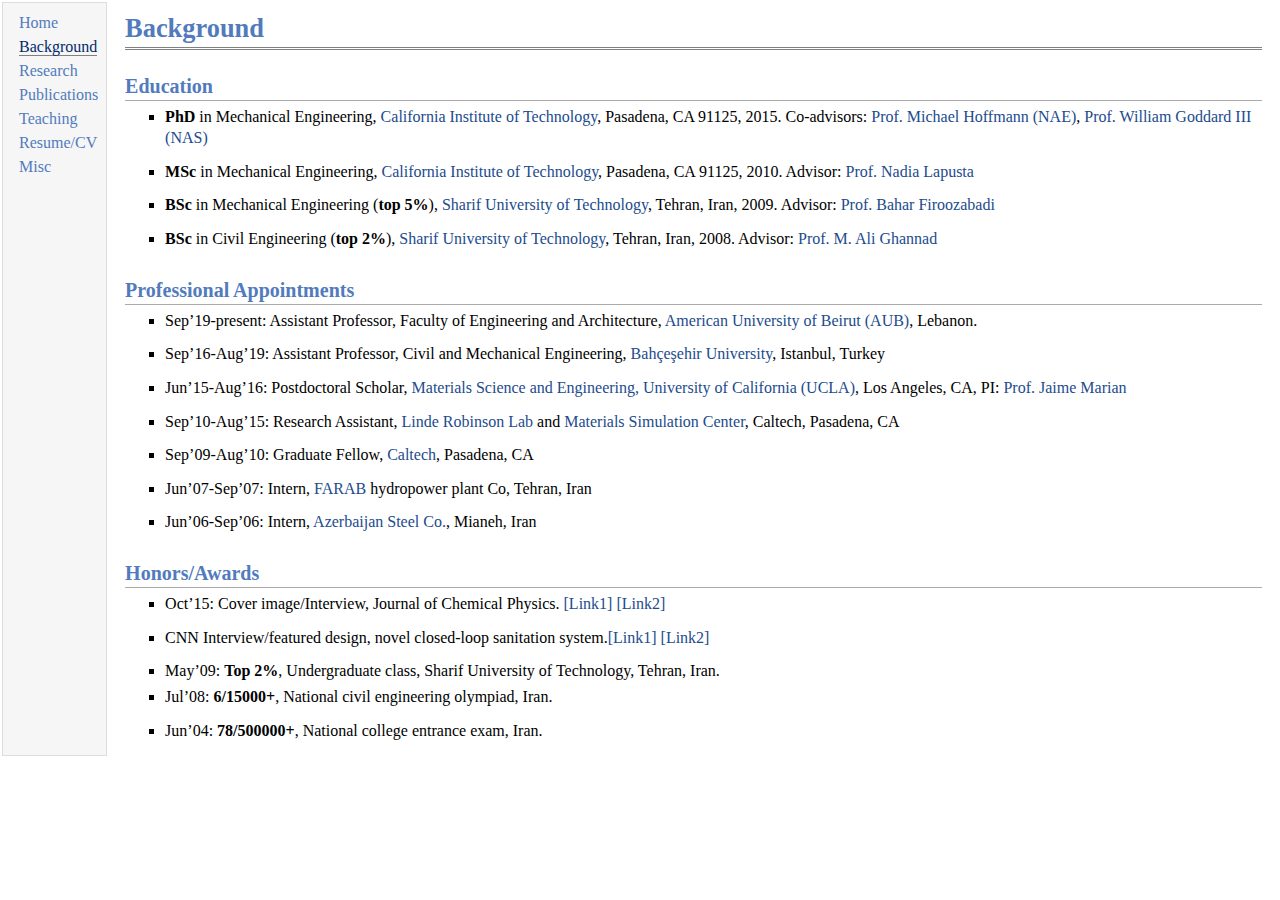
<file: Background.html>
<!DOCTYPE html PUBLIC "-//W3C//DTD XHTML 1.1//EN"
  "http://www.w3.org/TR/xhtml11/DTD/xhtml11.dtd">
<html xmlns="http://www.w3.org/1999/xhtml" xml:lang="en">
<head>
<meta name="generator" content="jemdoc, see http://jemdoc.jaboc.net/" />
<meta http-equiv="Content-Type" content="text/html;charset=utf-8" />
<link rel="stylesheet" href="jemdoc.css" type="text/css" />
<title>Background</title>
</head>
<body>
<table summary="Table for page layout." id="tlayout">
<tr valign="top">
<td id="layout-menu">
<div class="menu-item"><a href="index.html">Home</a></div>
<div class="menu-item"><a href="Background.html" class="current">Background</a></div>
<div class="menu-item"><a href="Research.html">Research</a></div>
<div class="menu-item"><a href="Publications.html">Publications</a></div>
<div class="menu-item"><a href="Teaching.html">Teaching</a></div>
<div class="menu-item"><a href="Resume_AsgharAryanfar_14Aug19.pdf">Resume/CV</a></div>
<div class="menu-item"><a href="Misc.html">Misc</a></div>
</td>
<td id="layout-content">
<div id="toptitle">
<h1>Background</h1>
</div>
<h2>Education </h2>
<ul>
<li><p><b>PhD</b> in Mechanical Engineering, <a href="http://www.caltech.edu">California Institute of Technology</a>, Pasadena, CA 91125, 2015. Co-advisors: <a href="https://scholar.google.com/citations?user=KPeon7UAAAAJ&amp;hl=en&amp;oi=ao">Prof. Michael Hoffmann (NAE)</a>,
<a href="https://scholar.google.com/citations?hl=en&amp;user=yMZlErUAAAAJ">Prof. William Goddard III (NAS)</a></p>
</li>
</ul>
<ul>
<li><p><b>MSc</b> in Mechanical Engineering, <a href="http://www.caltech.edu">California Institute of Technology</a>, Pasadena, CA 91125, 2010. Advisor: <a href="http://lapusta.caltech.edu/people/index.html">Prof. Nadia Lapusta</a></p>
</li>
</ul>
<ul>
<li><p><b>BSc</b> in Mechanical Engineering (<b>top 5%</b>), <a href="http://www.en.sharif.edu/">Sharif University of Technology</a>, Tehran, Iran, 2009. Advisor: <a href="http://sharif.ir/~firoozabadi/">Prof. Bahar Firoozabadi</a></p>
</li>
</ul>
<ul>
<li><p><b>BSc</b> in Civil Engineering (<b>top 2%</b>), <a href="http://www.en.sharif.edu/">Sharif University of Technology</a>, Tehran, Iran, 2008. Advisor: <a href="http://sharif.ir/~ghannad/Professional.html">Prof. M. Ali Ghannad</a></p>
</li>
</ul>
<h2>Professional Appointments</h2>
<ul>
<li><p>Sep&rsquo;19-present: Assistant Professor, Faculty of Engineering and Architecture, <a href="https://www.aub.edu.lb/">American University of Beirut (AUB)</a>, Lebanon. </p>
</li>
</ul>
<ul>
<li><p>Sep&rsquo;16-Aug&rsquo;19: Assistant Professor, Civil and Mechanical Engineering, <a href="https://bau.edu.tr/">Bahçeşehir University</a>, Istanbul, Turkey</p>
</li>
</ul>
<ul>
<li><p>Jun&rsquo;15-Aug&rsquo;16: Postdoctoral Scholar, <a href="https://www.mse.ucla.edu/">Materials Science and Engineering, University of California (UCLA)</a>, Los Angeles, CA, PI: <a href="https://scholar.google.com/citations?user=4c2dd-EAAAAJ&amp;hl=en&amp;oi=ao">Prof. Jaime Marian</a></p>
</li>
</ul>
<ul>
<li><p>Sep&rsquo;10-Aug&rsquo;15: Research Assistant, <a href="http://hoffmann.caltech.edu">Linde Robinson Lab</a> and <a href="http://www.wag.caltech.edu/">Materials Simulation Center</a>, Caltech, Pasadena, CA</p>
</li>
</ul>
<ul>
<li><p>Sep&rsquo;09-Aug&rsquo;10: Graduate Fellow, <a href="http://www.caltech.edu">Caltech</a>, Pasadena, CA</p>
</li>
</ul>
<ul>
<li><p>Jun&rsquo;07-Sep&rsquo;07: Intern, <a href="http://www.farab.com">FARAB</a> hydropower plant Co, Tehran, Iran</p>
</li>
</ul>
<ul>
<li><p>Jun&rsquo;06-Sep&rsquo;06: Intern, <a href="https://en.ipo.ir/uploads/Azerbaijan_Steel_Company.pdf">Azerbaijan Steel Co.</a>, Mianeh, Iran </p>
</li>
</ul>
<h2>Honors/Awards</h2>
<ul>
<li><p>Oct&rsquo;15: Cover image/Interview, Journal of Chemical Physics. <a href="https://phys.org/news/2015-10-battery-lifetime.html">[Link1]</a> <a href="https://www.chemeurope.com/en/news/154858/extending-a-battery-s-lifetime-with-heat.html">[Link2]</a></p>
</li>
</ul>
<ul>
<li><p>CNN Interview/featured design, novel closed-loop sanitation system.<a href="https://www.youtube.com/watch?v=eWh8N7cuZC4">[Link1]</a> <a href="https://blogs.solidworks.com/teacher/2013/06/reinventing-the-toilet-and-wastewater-treatment-system-.html">[Link2]</a> </p>
</li>
</ul>
<ul>
<li><p>May&rsquo;09: <b>Top 2%</b>, Undergraduate class, Sharif University of Technology, Tehran, Iran. </p>
</li>
<li><p>Jul&rsquo;08: <b>6/15000+</b>, National civil engineering olympiad, Iran. </p>
</li>
</ul>
<ul>
<li><p>Jun&rsquo;04: <b>78/500000+</b>,  National college entrance exam, Iran.</p>
</li>
</ul>
</td>
</tr>
</table>
</body>
</html>
</file>
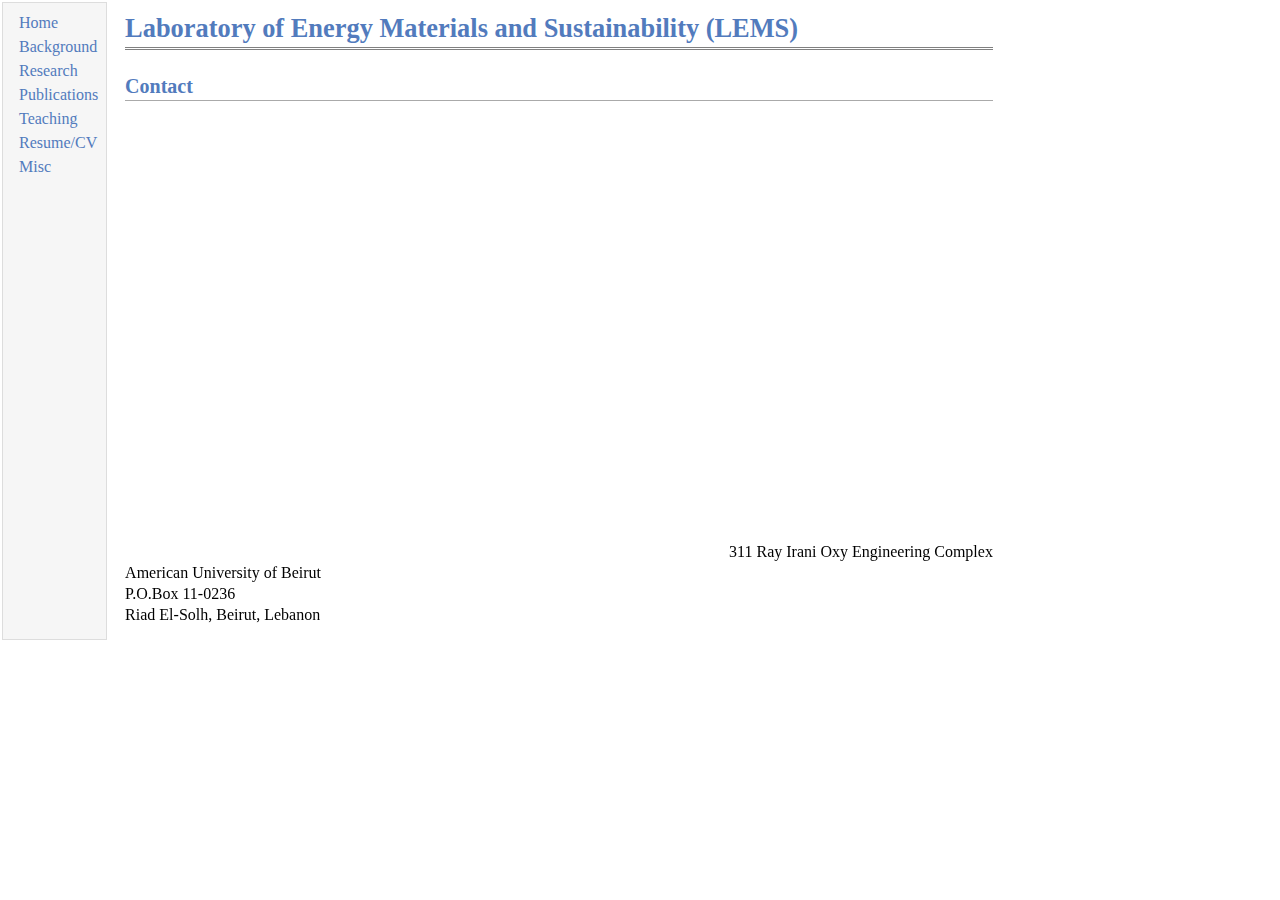
<file: Contact.html>
<!DOCTYPE html PUBLIC "-//W3C//DTD XHTML 1.1//EN"
  "http://www.w3.org/TR/xhtml11/DTD/xhtml11.dtd">
<html xmlns="http://www.w3.org/1999/xhtml" xml:lang="en">
<head>
<meta name="generator" content="jemdoc, see http://jemdoc.jaboc.net/" />
<meta http-equiv="Content-Type" content="text/html;charset=utf-8" />
<link rel="stylesheet" href="jemdoc.css" type="text/css" />
<title>Laboratory of Energy Materials and Sustainability (LEMS)</title>
</head>
<body>
<table summary="Table for page layout." id="tlayout">
<tr valign="top">
<td id="layout-menu">
<div class="menu-item"><a href="index.html">Home</a></div>
<div class="menu-item"><a href="Background.html">Background</a></div>
<div class="menu-item"><a href="Research.html">Research</a></div>
<div class="menu-item"><a href="Publications.html">Publications</a></div>
<div class="menu-item"><a href="Teaching.html">Teaching</a></div>
<div class="menu-item"><a href="Resume_AsgharAryanfar_14Aug19.pdf">Resume/CV</a></div>
<div class="menu-item"><a href="Misc.html">Misc</a></div>
</td>
<td id="layout-content">
<div id="toptitle">
<h1>Laboratory of Energy Materials and Sustainability (LEMS)</h1>
</div>
<h2>Contact </h2>
<p><iframe src="https://www.google.com/maps/embed?pb=!1m18!1m12!1m3!1d6623.2394262041!2d35.47651147827305!3d33.89944663453572!2m3!1f0!2f0!3f0!3m2!1i1024!2i768!4f13.1!3m3!1m2!1s0x151f16d44859007f%3A0x6189012b4bd99908!2sAmerican%20University%20of%20Beirut!5e0!3m2!1sen!2sus!4v1571926782365!5m2!1sen!2sus" width="600" height="450" frameborder="0" style="border:0;" allowfullscreen=""></iframe> 311 Ray Irani Oxy Engineering Complex <br />
American University of Beirut <br />
P.O.Box 11-0236 <br />
Riad El-Solh, Beirut, Lebanon </p>
</td>
</tr>
</table>
</body>
</html>
</file>
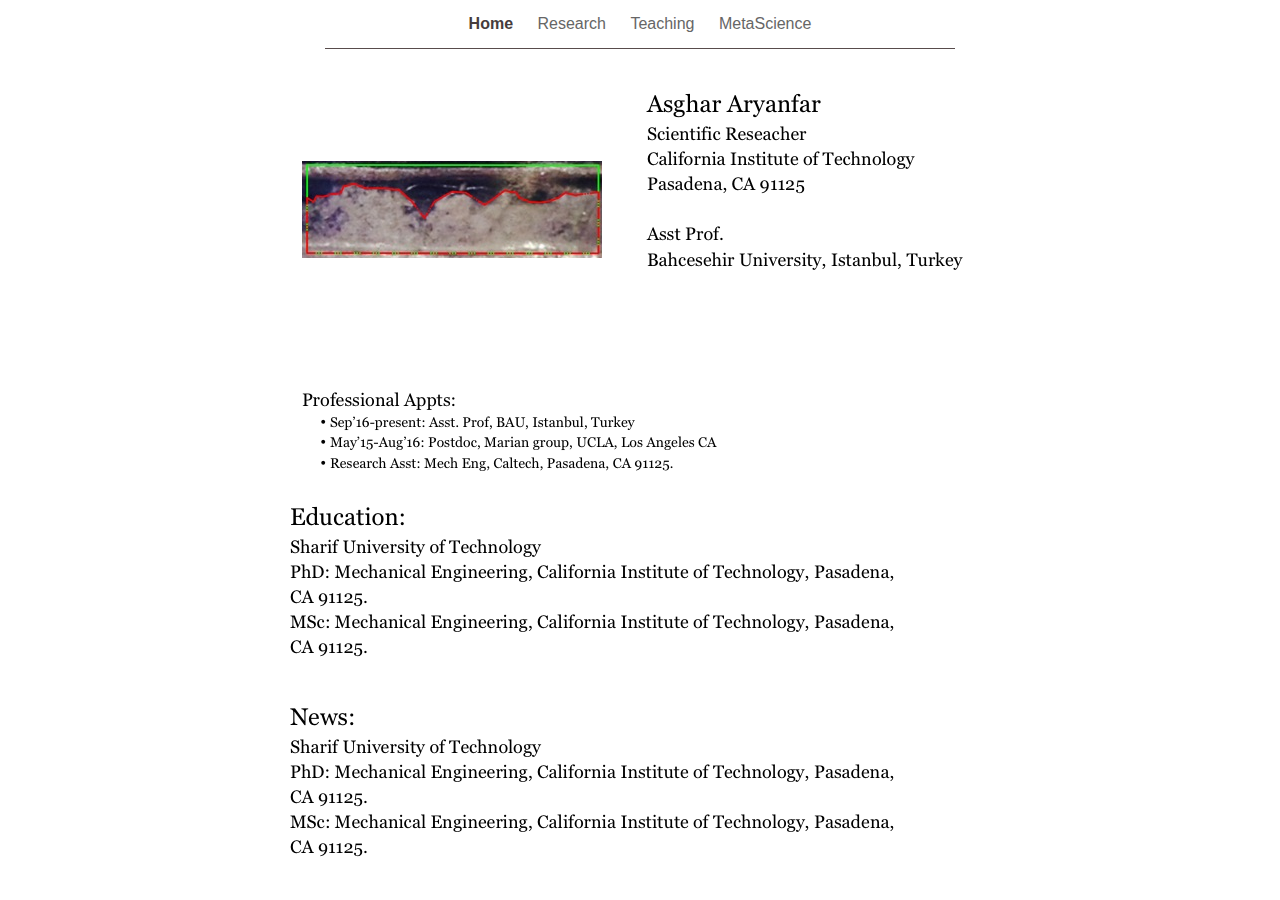
<file: Home.html>
<?xml version="1.0" encoding="UTF-8"?>
<!DOCTYPE html PUBLIC "-//W3C//DTD XHTML 1.0 Transitional//EN" "http://www.w3.org/TR/xhtml1/DTD/xhtml1-transitional.dtd">


<html xmlns="http://www.w3.org/1999/xhtml" xml:lang="en" lang="en">
  <head>
    <meta http-equiv="Content-Type" content="text/html; charset=UTF-8" />
    <meta name="Generator" content="iWeb 3.0.4" />
    <meta name="iWeb-Build" content="local-build-20190720" />
    <meta http-equiv="X-UA-Compatible" content="IE=EmulateIE7" />
    <meta name="viewport" content="width=700" />
    <title>Home</title>
    <link rel="stylesheet" type="text/css" media="screen,print" href="Home_files/Home.css" />
    <!--[if lt IE 8]><link rel='stylesheet' type='text/css' media='screen,print' href='Home_files/HomeIE.css'/><![endif]-->
    <!--[if gte IE 8]><link rel='stylesheet' type='text/css' media='screen,print' href='Media/IE8.css'/><![endif]-->
    <script type="text/javascript" src="Scripts/iWebSite.js"></script>
    <script type="text/javascript" src="Scripts/Widgets/SharedResources/WidgetCommon.js"></script>
    <script type="text/javascript" src="Scripts/Widgets/Navbar/navbar.js"></script>
    <script type="text/javascript" src="Scripts/iWebImage.js"></script>
    <script type="text/javascript" src="Home_files/Home.js"></script>
  </head>
  <body style="background: rgb(255, 255, 255); margin: 0pt; " onload="onPageLoad();" onunload="onPageUnload();">
    <div style="text-align: center; ">
      <div style="margin-bottom: 0px; margin-left: auto; margin-right: auto; margin-top: 0px; overflow: hidden; position: relative; word-wrap: break-word;  background: rgb(255, 255, 255); text-align: left; width: 700px; " id="body_content">
        <div style="margin-left: 0px; position: relative; width: 700px; z-index: 0; " id="nav_layer">
          <div style="height: 0px; line-height: 0px; " class="bumper"> </div>
          <div class="com-apple-iweb-widget-navbar flowDefining" id="widget0" style="margin-left: 35px; margin-top: 0px; opacity: 1.00; position: relative; width: 630px; z-index: 1; ">
    
            <div id="widget0-navbar" class="navbar">

      
              <div id="widget0-bg" class="navbar-bg">

        
                <ul id="widget0-navbar-list" class="navbar-list">
 <li></li> 
</ul>
                
      
</div>
              
    
</div>
          </div>
          <script type="text/javascript"><!--//--><![CDATA[//><!--
new NavBar('widget0', 'Scripts/Widgets/Navbar', 'Scripts/Widgets/SharedResources', '.', {"path-to-root": "", "navbar-css": ".navbar {\n\tfont-family: Arial, sans-serif;\n\tfont-size: 1em;\n\tcolor: #666;\n\tmargin: 9px 0px 6px 0px;\n\tline-height: 30px;\n}\n\n.navbar-bg {\n\ttext-align: center;\n}\n\n.navbar-bg ul {\n\tlist-style: none;\n\tmargin: 0px;\n\tpadding: 0px;\n}\n\n\nli {\n\tlist-style-type: none;\n\tdisplay: inline;\n\tpadding: 0px 10px 0px 10px;\n}\n\n\nli a {\n\ttext-decoration: none;\n\tcolor: #666;\n}\n\nli a:visited {\n\ttext-decoration: none;\n\tcolor: #666;\n}\n\nli a:hover\r{\r\n \tcolor: #463C3C;\n\ttext-decoration: none;\r}\n\n\nli.current-page a\r{\r\t color: #463C3C;\n\ttext-decoration: none;\n\tfont-weight: bold;\r\r}", "current-page-GUID": "EFEE0251-D3C4-4877-814C-37AC24530821", "isCollectionPage": "NO"});
//--><!]]></script>
          <div style="clear: both; height: 0px; line-height: 0px; " class="spacer"> </div>
        </div>
        <div style="float: left; height: 0px; line-height: 0px; margin-left: 0px; position: relative; width: 700px; z-index: 10; " id="header_layer">
          <div style="height: 0px; line-height: 0px; " class="bumper"> </div>
          <div style="height: 1px; width: 630px;  height: 1px; left: 35px; position: absolute; top: 3px; width: 630px; z-index: 1; " class="tinyText">
            <div style="position: relative; width: 630px; ">
              <img src="Home_files/shapeimage_1.jpg" alt="" style="height: 1px; left: 0px; position: absolute; top: 0px; width: 630px; " />
            </div>
          </div>
        </div>
        <div style="margin-left: 0px; position: relative; width: 700px; z-index: 5; " id="body_layer">
          <div style="height: 0px; line-height: 0px; " class="bumper"> </div>
          <div style="height: 1px; line-height: 1px; " class="tinyText"> </div>
          <div style="margin-left: 35px; margin-top: 411px; position: relative; width: 630px; z-index: 1; " class="style_SkipStroke shape-with-text flowDefining">
            <div class="text-content style_External_630_151" style="padding: 0px; ">
              <div class="style">
                <p style="padding-top: 0pt; " class="paragraph_style">Education: <br /></p>
                <p class="paragraph_style_1">PhD: Mechanical Engineering, California Institute of Technology, Pasadena, CA 91125. <br /></p>
                <p style="padding-bottom: 0pt; " class="paragraph_style_1">MSc: Mechanical Engineering, California Institute of Technology, Pasadena, CA 91125. </p>
              </div>
              <div style="height: 63px; line-height: 63px; " class="tinyText"> </div>
            </div>
          </div>
          


          <div id="id1" style="height: 32px; left: 35px; position: absolute; top: 387px; width: 630px; z-index: 1; " class="style_SkipStroke_1 shape-with-text">
            <div class="text-content graphic_shape_layout_style_default_External_630_32" style="padding: 0px; ">
              <div class="graphic_shape_layout_style_default"></div>
            </div>
          </div>
          


          <div style="height: 97px; width: 300px;  height: 97px; left: 12px; position: absolute; top: 116px; width: 300px; z-index: 1; " class="tinyText style_SkipStroke_2 stroke_0">
            <img src="Home_files/SampleExperimental.jpg" alt="" style="border: none; height: 97px; width: 300px; " />
          </div>
          


          <div style="height: 165px; width: 633px;  height: 165px; left: -4px; position: absolute; top: 451px; width: 633px; z-index: 1; " class="tinyText">
            <div style="position: relative; width: 633px; ">
              <img src="Home_files/shapeimage_2.png" alt="Education: &#10;Sharif University of Technology&#10;PhD: Mechanical Engineering, California Institute of Technology, Pasadena, CA 91125. &#10;MSc: Mechanical Engineering, California Institute of Technology, Pasadena, CA 91125. " style="height: 151px; left: 0px; margin-left: 4px; margin-top: 10px; position: absolute; top: 0px; width: 604px; " />
            </div>
          </div>
          


          <div style="height: 142px; width: 633px;  height: 142px; left: 8px; position: absolute; top: 337px; width: 633px; z-index: 1; " class="tinyText">
            <div style="position: relative; width: 633px; ">
              <img src="Home_files/shapeimage_3.png" alt="Professional Appts:  &#10;•&#9;Sep’16-present: Asst. Prof, BAU, Istanbul, Turkey&#10;•&#9;May’15-Aug’16: Postdoc, Marian group, UCLA, Los Angeles CA &#10;•&#9;Research Asst: Mech Eng, Caltech, Pasadena, CA 91125. " style="height: 80px; left: 0px; margin-left: 4px; margin-top: 10px; position: absolute; top: 0px; width: 415px; " />
            </div>
          </div>
          


          <div style="height: 291px; width: 331px;  height: 291px; left: 353px; position: absolute; top: 38px; width: 331px; z-index: 1; " class="tinyText">
            <div style="position: relative; width: 331px; ">
              <img src="Home_files/shapeimage_4.png" alt="Asghar Aryanfar&#10;Scientific Reseacher&#10;California Institute of Technology &#10;Pasadena, CA 91125&#10;&#10;Asst Prof. &#10;Bahcesehir University, Istanbul, Turkey&#10;" style="height: 177px; left: 0px; margin-left: 3px; margin-top: 10px; position: absolute; top: 0px; width: 317px; " />
            </div>
          </div>
          <div style="height: 54px; line-height: 54px; " class="spacer"> </div>
        </div>
        <div style="height: 200px; margin-left: 0px; position: relative; width: 700px; z-index: 15; " id="footer_layer">
          <div style="height: 0px; line-height: 0px; " class="bumper"> </div>
          <div style="height: 165px; width: 633px;  height: 165px; left: -4px; position: absolute; top: 34px; width: 633px; z-index: 1; " class="tinyText">
            <div style="position: relative; width: 633px; ">
              <img src="Home_files/shapeimage_5.png" alt="News: &#10;Sharif University of Technology&#10;PhD: Mechanical Engineering, California Institute of Technology, Pasadena, CA 91125. &#10;MSc: Mechanical Engineering, California Institute of Technology, Pasadena, CA 91125. " style="height: 149px; left: 0px; margin-left: 4px; margin-top: 12px; position: absolute; top: 0px; width: 604px; " />
            </div>
          </div>
        </div>
      </div>
    </div>
  </body>
</html>
</file>
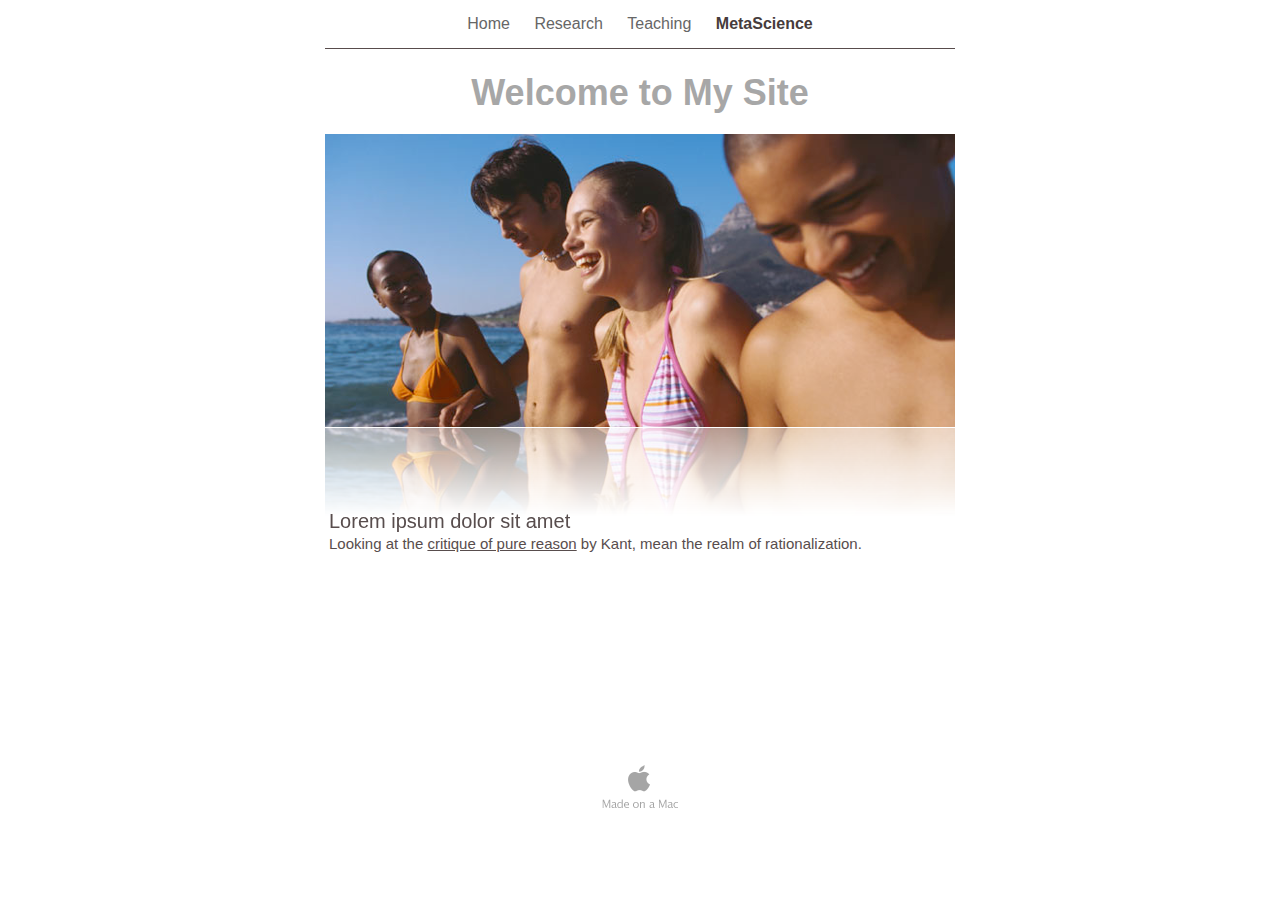
<file: MetaScience.html>
<?xml version="1.0" encoding="UTF-8"?>
<!DOCTYPE html PUBLIC "-//W3C//DTD XHTML 1.0 Transitional//EN" "http://www.w3.org/TR/xhtml1/DTD/xhtml1-transitional.dtd">


<html xmlns="http://www.w3.org/1999/xhtml" xml:lang="en" lang="en">
  <head>
    <meta http-equiv="Content-Type" content="text/html; charset=UTF-8" />
    <meta name="Generator" content="iWeb 3.0.4" />
    <meta name="iWeb-Build" content="local-build-20190720" />
    <meta http-equiv="X-UA-Compatible" content="IE=EmulateIE7" />
    <meta name="viewport" content="width=700" />
    <title>Welcome to My Site</title>
    <link rel="stylesheet" type="text/css" media="screen,print" href="MetaScience_files/MetaScience.css" />
    <!--[if lt IE 8]><link rel='stylesheet' type='text/css' media='screen,print' href='MetaScience_files/MetaScienceIE.css'/><![endif]-->
    <!--[if gte IE 8]><link rel='stylesheet' type='text/css' media='screen,print' href='Media/IE8.css'/><![endif]-->
    <script type="text/javascript" src="Scripts/iWebSite.js"></script>
    <script type="text/javascript" src="Scripts/Widgets/SharedResources/WidgetCommon.js"></script>
    <script type="text/javascript" src="Scripts/Widgets/Navbar/navbar.js"></script>
    <script type="text/javascript" src="Scripts/iWebImage.js"></script>
    <script type="text/javascript" src="MetaScience_files/MetaScience.js"></script>
  </head>
  <body style="background: rgb(255, 255, 255); margin: 0pt; " onload="onPageLoad();" onunload="onPageUnload();">
    <div style="text-align: center; ">
      <div style="margin-bottom: 0px; margin-left: auto; margin-right: auto; margin-top: 0px; overflow: hidden; position: relative; word-wrap: break-word;  background: rgb(255, 255, 255); text-align: left; width: 700px; " id="body_content">
        <div style="margin-left: 0px; position: relative; width: 700px; z-index: 0; " id="nav_layer">
          <div style="height: 0px; line-height: 0px; " class="bumper"> </div>
          <div class="com-apple-iweb-widget-navbar flowDefining" id="widget0" style="margin-left: 35px; margin-top: 0px; opacity: 1.00; position: relative; width: 630px; z-index: 1; ">
    
            <div id="widget0-navbar" class="navbar">

      
              <div id="widget0-bg" class="navbar-bg">

        
                <ul id="widget0-navbar-list" class="navbar-list">
 <li></li> 
</ul>
                
      
</div>
              
    
</div>
          </div>
          <script type="text/javascript"><!--//--><![CDATA[//><!--
new NavBar('widget0', 'Scripts/Widgets/Navbar', 'Scripts/Widgets/SharedResources', '.', {"path-to-root": "", "navbar-css": ".navbar {\n\tfont-family: Arial, sans-serif;\n\tfont-size: 1em;\n\tcolor: #666;\n\tmargin: 9px 0px 6px 0px;\n\tline-height: 30px;\n}\n\n.navbar-bg {\n\ttext-align: center;\n}\n\n.navbar-bg ul {\n\tlist-style: none;\n\tmargin: 0px;\n\tpadding: 0px;\n}\n\n\nli {\n\tlist-style-type: none;\n\tdisplay: inline;\n\tpadding: 0px 10px 0px 10px;\n}\n\n\nli a {\n\ttext-decoration: none;\n\tcolor: #666;\n}\n\nli a:visited {\n\ttext-decoration: none;\n\tcolor: #666;\n}\n\nli a:hover\r{\r\n \tcolor: #463C3C;\n\ttext-decoration: none;\r}\n\n\nli.current-page a\r{\r\t color: #463C3C;\n\ttext-decoration: none;\n\tfont-weight: bold;\r\r}", "current-page-GUID": "C8D0563E-3B80-4F76-9861-E49F09EA841A", "isCollectionPage": "NO"});
//--><!]]></script>
          <div style="clear: both; height: 0px; line-height: 0px; " class="spacer"> </div>
        </div>
        <div style="height: 73px; margin-left: 0px; position: relative; width: 700px; z-index: 10; " id="header_layer">
          <div style="height: 0px; line-height: 0px; " class="bumper"> </div>
          <div id="id1" style="height: 50px; left: 35px; position: absolute; top: 23px; width: 630px; z-index: 1; " class="style_SkipStroke shape-with-text">
            <div class="text-content style_External_630_50" style="padding: 0px; ">
              <div class="style">
                <p style="padding-bottom: 0pt; padding-top: 0pt; " class="Header">Welcome to My Site</p>
              </div>
            </div>
          </div>
          


          <div style="height: 1px; width: 630px;  height: 1px; left: 35px; position: absolute; top: 3px; width: 630px; z-index: 1; " class="tinyText">
            <div style="position: relative; width: 630px; ">
              <img src="MetaScience_files/shapeimage_1.jpg" alt="" style="height: 1px; left: 0px; position: absolute; top: 0px; width: 630px; " />
            </div>
          </div>
        </div>
        <div style="margin-left: 0px; position: relative; width: 700px; z-index: 5; " id="body_layer">
          <div style="height: 0px; line-height: 0px; " class="bumper"> </div>
          <div style="height: 293px; width: 630px;  height: 293px; left: 35px; position: absolute; top: 16px; width: 630px; z-index: 1; " class="tinyText reflection_0">
            <div style="position: relative; width: 630px; ">
              <img src="MetaScience_files/shapeimage_2.png" alt="" style="height: 293px; left: 0px; position: absolute; top: 0px; width: 630px; " />
            </div>
          </div>
          <div style="height: 1px; line-height: 1px; " class="tinyText"> </div>
          <div style="margin-left: 35px; margin-top: 411px; position: relative; width: 630px; z-index: 1; " class="style_SkipStroke_1 shape-with-text flowDefining">
            <div class="text-content style_External_630_151" style="padding: 0px; ">
              <div class="style">
                <p style="padding-top: 0pt; " class="Body">Looking at the <a onclick="window.open(this.href); return false;" title="https://en.wikipedia.org/wiki/Critique_of_Pure_Reason" href="https://en.wikipedia.org/wiki/Critique_of_Pure_Reason" onkeypress="window.open(this.href); return false;">critique of pure reason</a> by Kant, mean the realm of rationalization. <br /></p>
              </div>
              <div style="height: 122px; line-height: 122px; " class="tinyText"> </div>
            </div>
          </div>
          


          <div id="id2" style="height: 32px; left: 35px; position: absolute; top: 387px; width: 630px; z-index: 1; " class="style_SkipStroke_2 shape-with-text">
            <div class="text-content graphic_shape_layout_style_default_External_630_32" style="padding: 0px; ">
              <div class="graphic_shape_layout_style_default">
                <p style="padding-bottom: 0pt; padding-top: 0pt; " class="Title">Lorem ipsum dolor sit amet</p>
              </div>
            </div>
          </div>
          <div style="height: 0px; line-height: 0px; " class="spacer"> </div>
        </div>
        <div style="height: 150px; margin-left: 0px; position: relative; width: 700px; z-index: 15; " id="footer_layer">
          <div style="height: 0px; line-height: 0px; " class="bumper"> </div>
          <a href="http://apple.com/mac" title="http://apple.com/mac"><img src="MetaScience_files/mwmac.png" alt="Made on a Mac" style="border: none; height: 50px; left: 280px; opacity: 0.35; position: absolute; top: 80px; width: 139px; z-index: 1; " id="id3" />

</a>
        </div>
      </div>
    </div>
  </body>
</html>
</file>
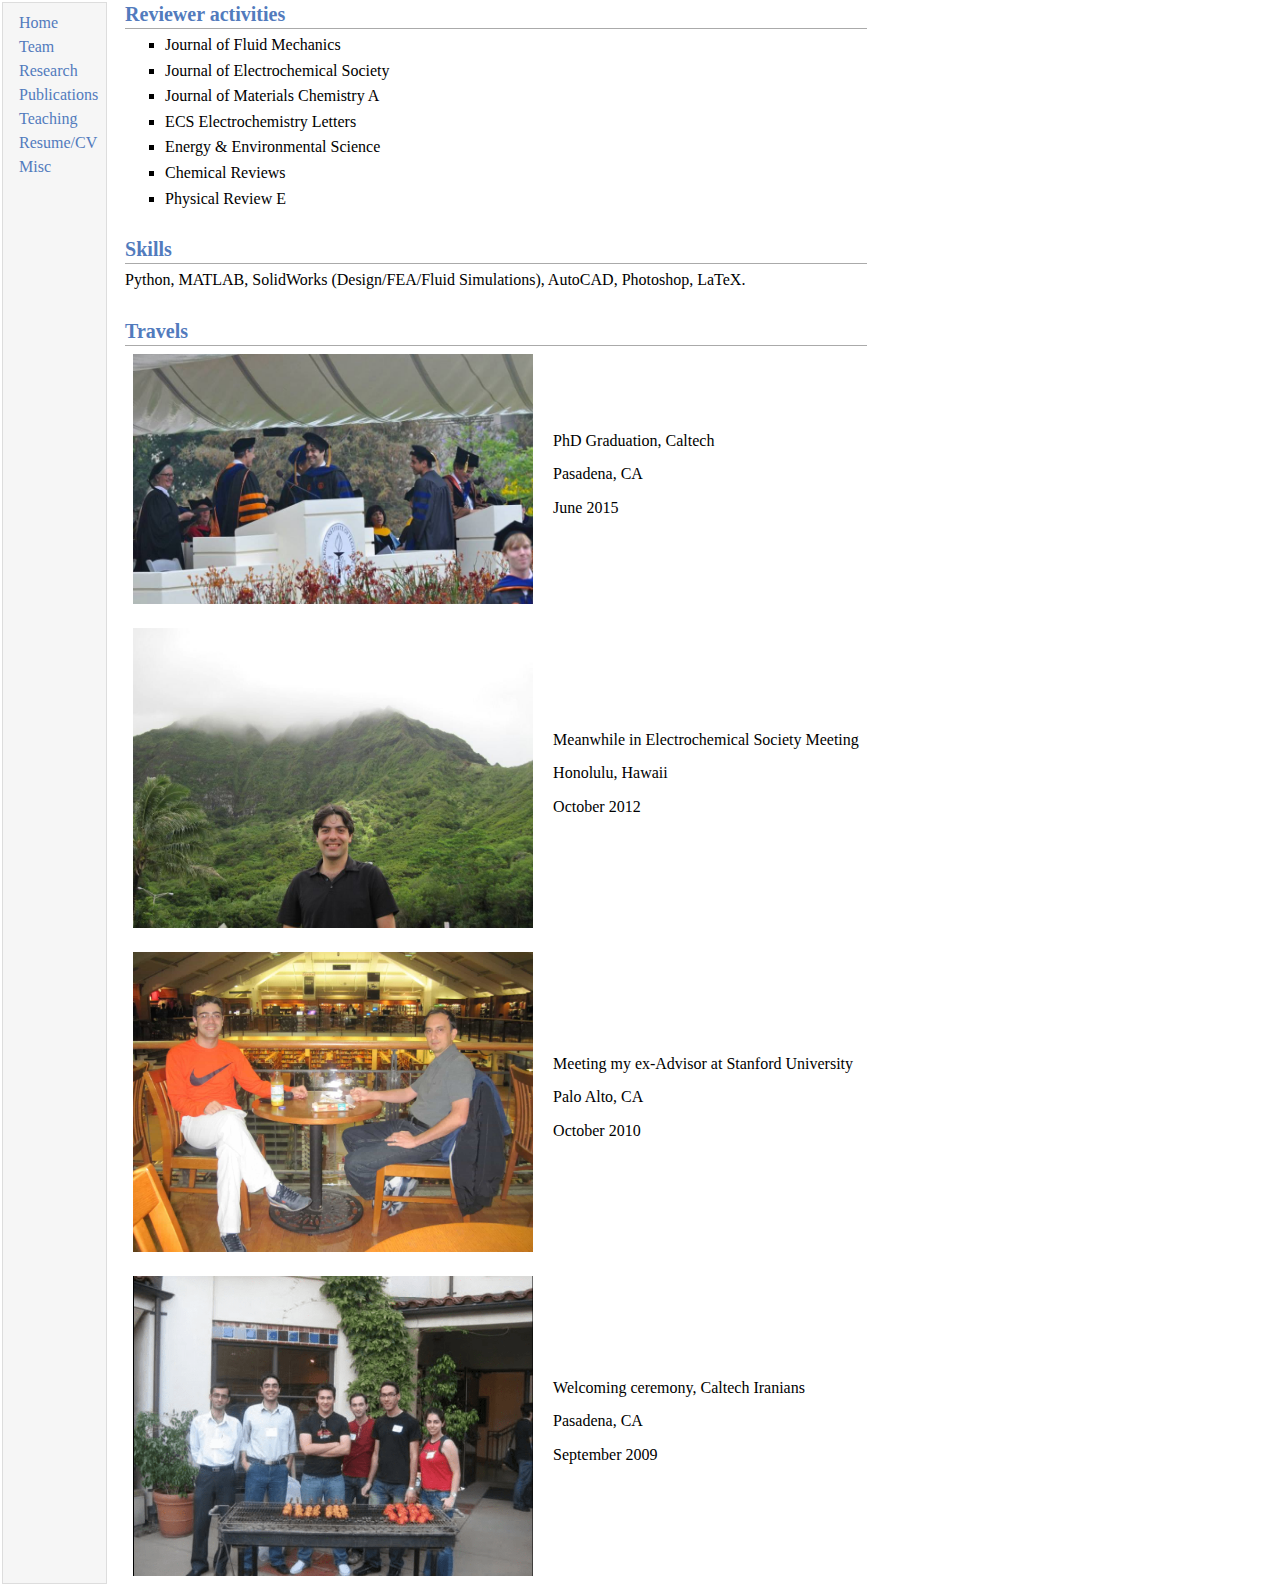
<file: Misc.html>
<!DOCTYPE html PUBLIC "-//W3C//DTD XHTML 1.1//EN"
  "http://www.w3.org/TR/xhtml11/DTD/xhtml11.dtd">
<html xmlns="http://www.w3.org/1999/xhtml" xml:lang="en">
<head>
<meta name="generator" content="jemdoc, see http://jemdoc.jaboc.net/" />
<meta http-equiv="Content-Type" content="text/html;charset=utf-8" />
<link rel="stylesheet" href="jemdoc.css" type="text/css" />
<title></title>
</head>
<body>
<table summary="Table for page layout." id="tlayout">
<tr valign="top">
<td id="layout-menu">
<div class="menu-item"><a href="index.html">Home</a></div>
<div class="menu-item"><a href="Team.html">Team</a></div>
<div class="menu-item"><a href="Research.html">Research</a></div>
<div class="menu-item"><a href="Publications.html">Publications</a></div>
<div class="menu-item"><a href="Teaching.html">Teaching</a></div>
<div class="menu-item"><a href="Materials/Resume_AsgharAryanfar_15Oct20.pdf">Resume/CV</a></div>
<div class="menu-item"><a href="Misc.html">Misc</a></div>
</td>
<td id="layout-content">
<h2>Reviewer activities</h2>
<ul>
<li><p>Journal of Fluid Mechanics </p>
</li>
<li><p>Journal of Electrochemical Society</p>
</li>
<li><p>Journal of Materials Chemistry A</p>
</li>
<li><p>ECS Electrochemistry Letters</p>
</li>
<li><p>Energy &amp; Environmental Science</p>
</li>
<li><p>Chemical Reviews</p>
</li>
<li><p>Physical Review E</p>
</li>
</ul>
<h2>Skills</h2>
<p>Python, MATLAB, SolidWorks (Design/FEA/Fluid Simulations), AutoCAD, Photoshop, LaTeX. </p>
<h2>Travels</h2>
<table class="imgtable"><tr><td>
<a href="/Users/aryanfar/Dropbox/Web/Figures/Graduation.jpg"><img src="Figures/Graduation.jpg" alt="alt text" width="400px" height="250px" /></a>&nbsp;</td>
<td align="left"><p>PhD Graduation, Caltech </p>
<p>Pasadena, CA</p>
<p>June 2015</p>
</td></tr></table>
<table class="imgtable"><tr><td>
<a href="/Users/aryanfar/Dropbox/Web/Figures/Hawaii.jpg"><img src="Figures/Hawaii.jpg" alt="alt text" width="400px" height="300px" /></a>&nbsp;</td>
<td align="left"><p>Meanwhile in Electrochemical Society Meeting</p>
<p>Honolulu, Hawaii</p>
<p>October 2012 </p>
</td></tr></table>
<table class="imgtable"><tr><td>
<a href="/Users/aryanfar/Dropbox/Web/Figures/GhannadStanford.jpg"><img src="Figures/GhannadStanford.jpg" alt="alt text" width="400px" height="300px" /></a>&nbsp;</td>
<td align="left"><p>Meeting my ex-Advisor at Stanford University</p>
<p>Palo Alto, CA</p>
<p>October 2010  </p>
</td></tr></table>
<table class="imgtable"><tr><td>
<a href="/Users/aryanfar/Dropbox/Web/Figures/WelcomeCaltech.png"><img src="Figures/WelcomeCaltech.png" alt="alt text" width="400px" height="300px" /></a>&nbsp;</td>
<td align="left"><p>Welcoming ceremony, Caltech Iranians</p>
<p>Pasadena, CA</p>
<p>September 2009</p>
</td></tr></table>
</td>
</tr>
</table>
</body>
</html>
</file>
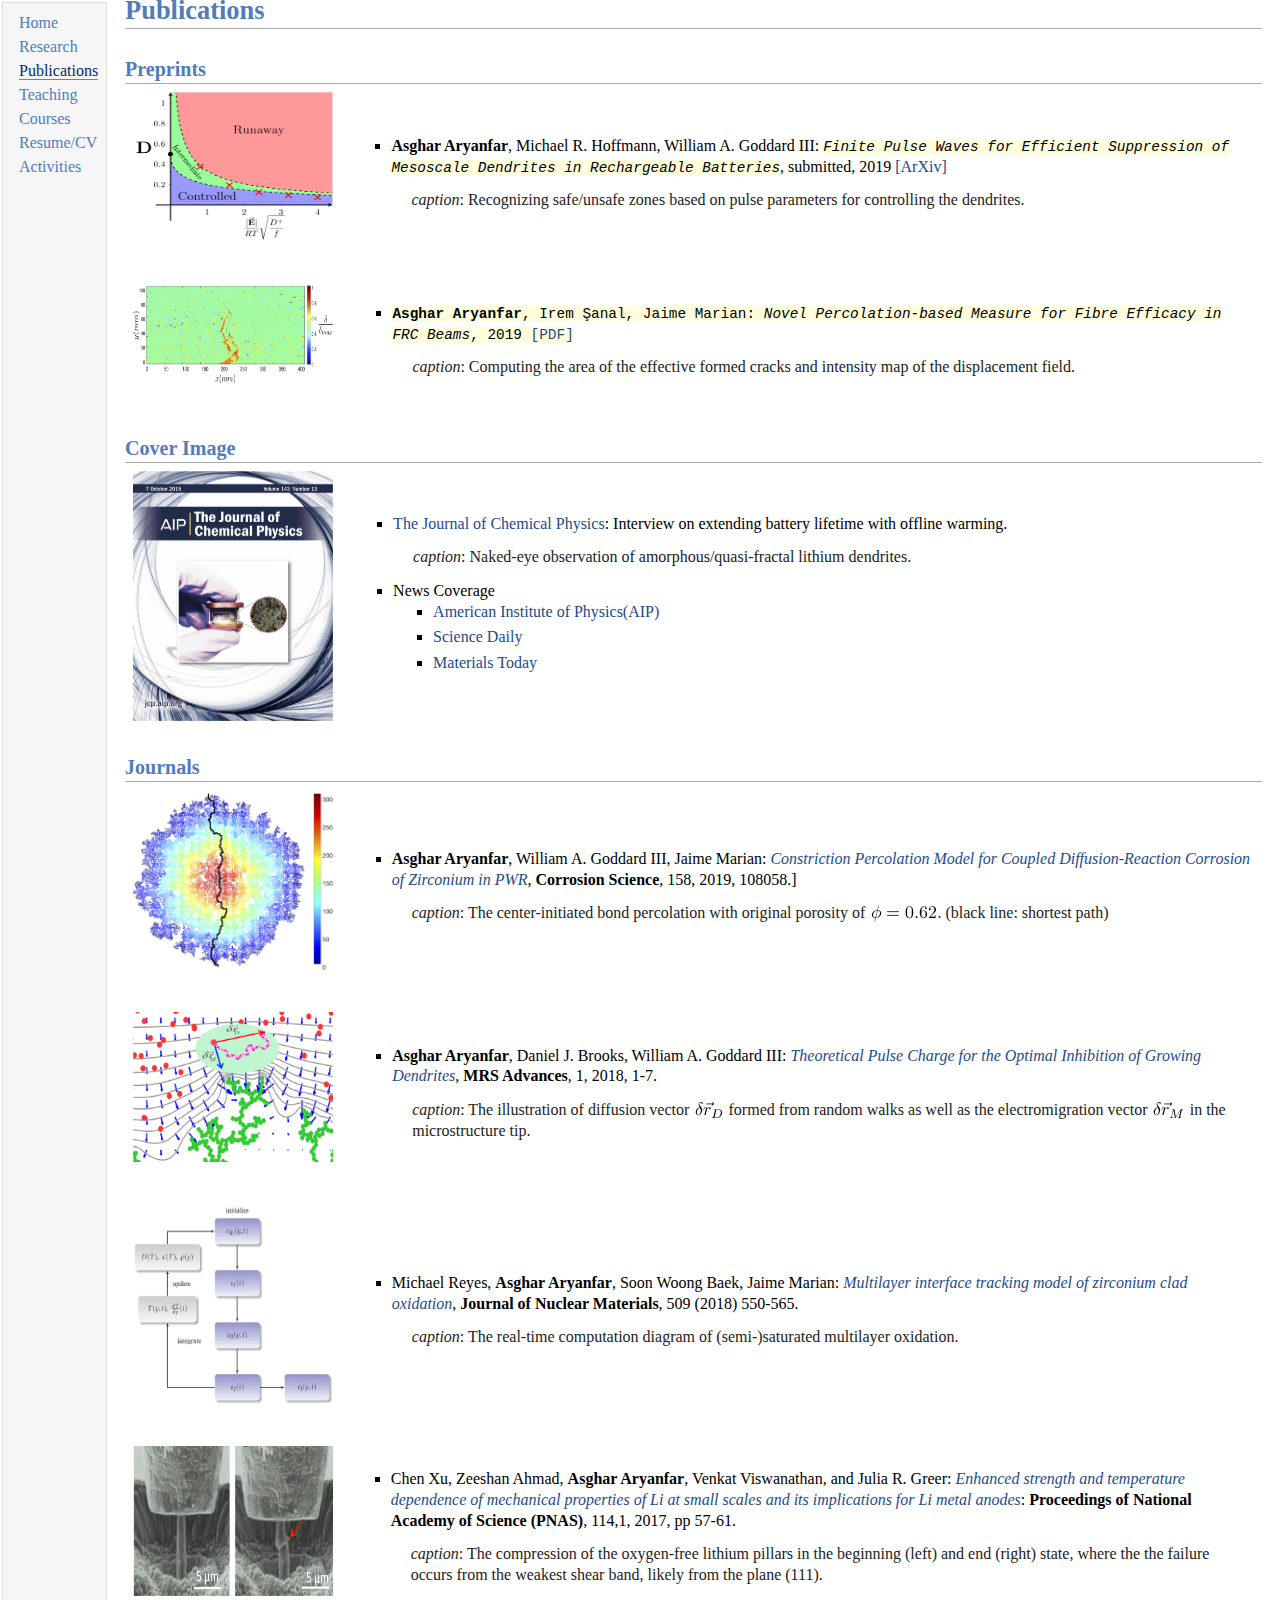
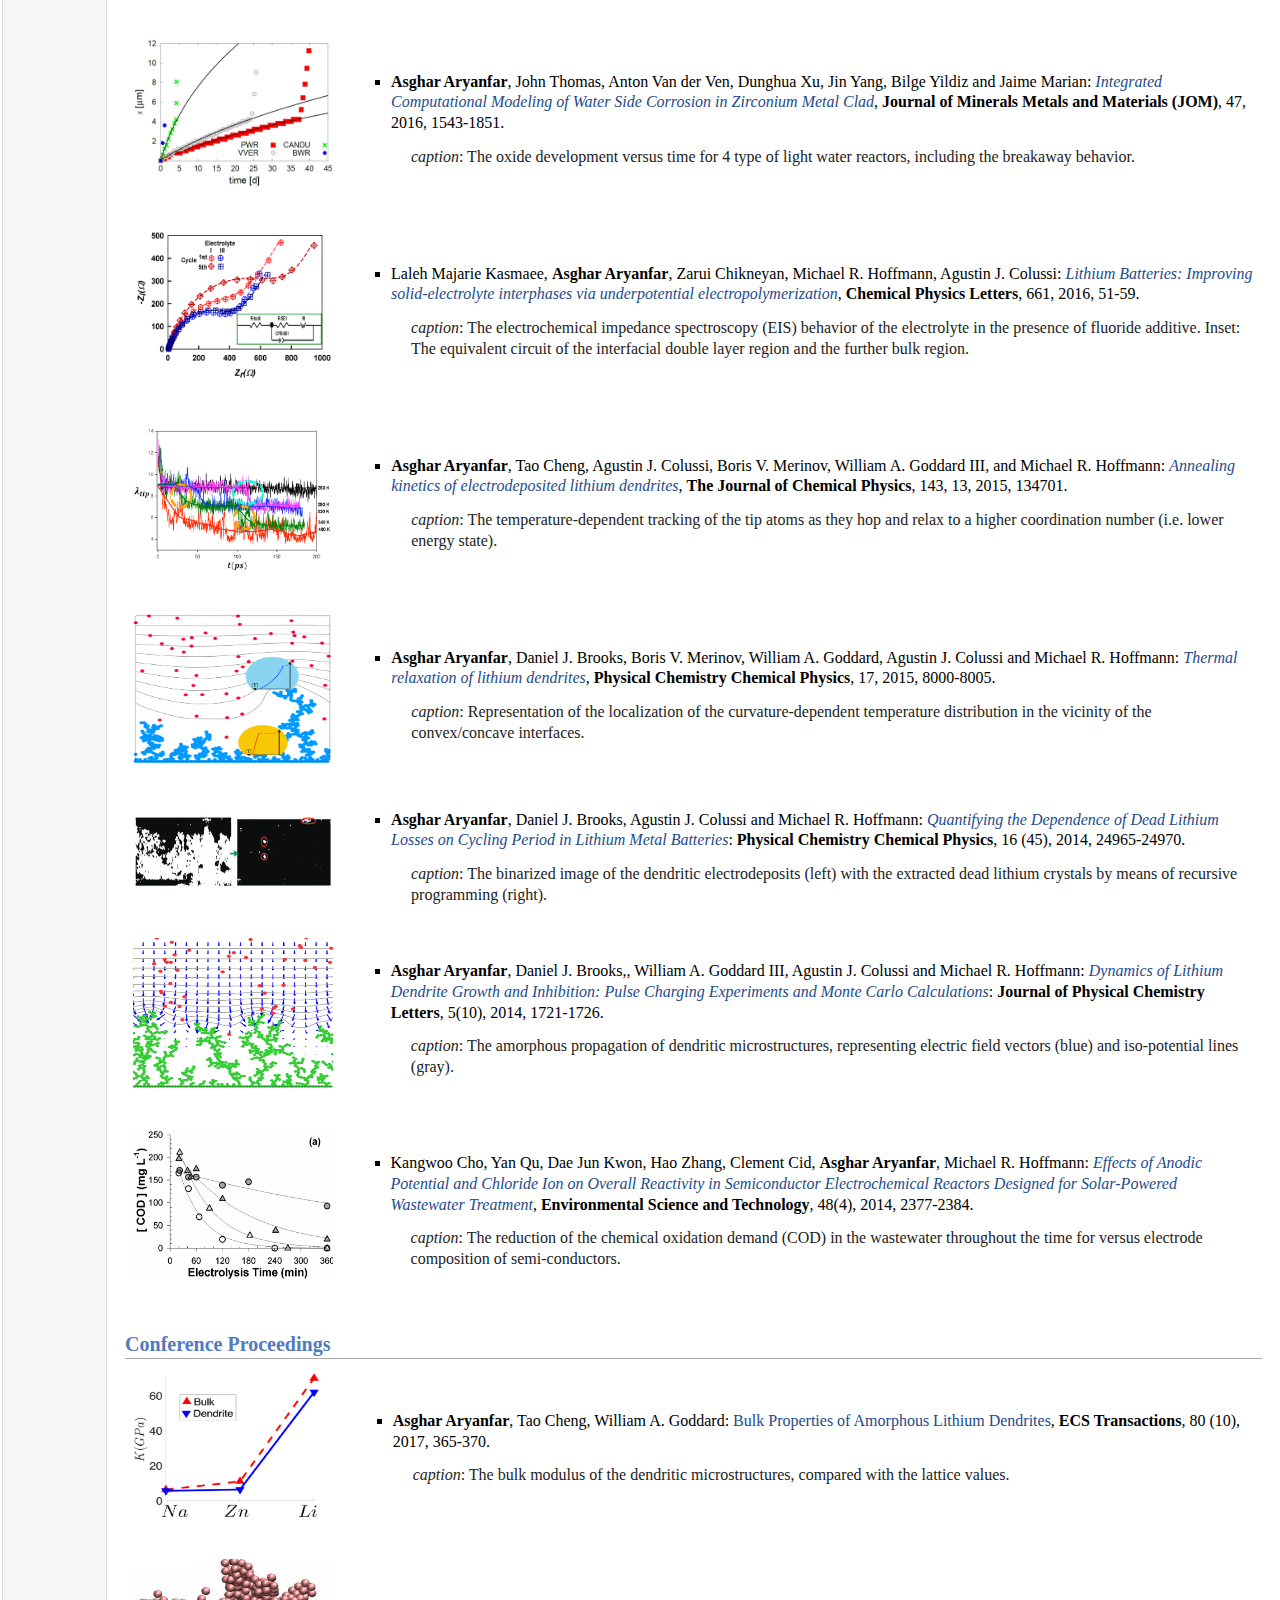
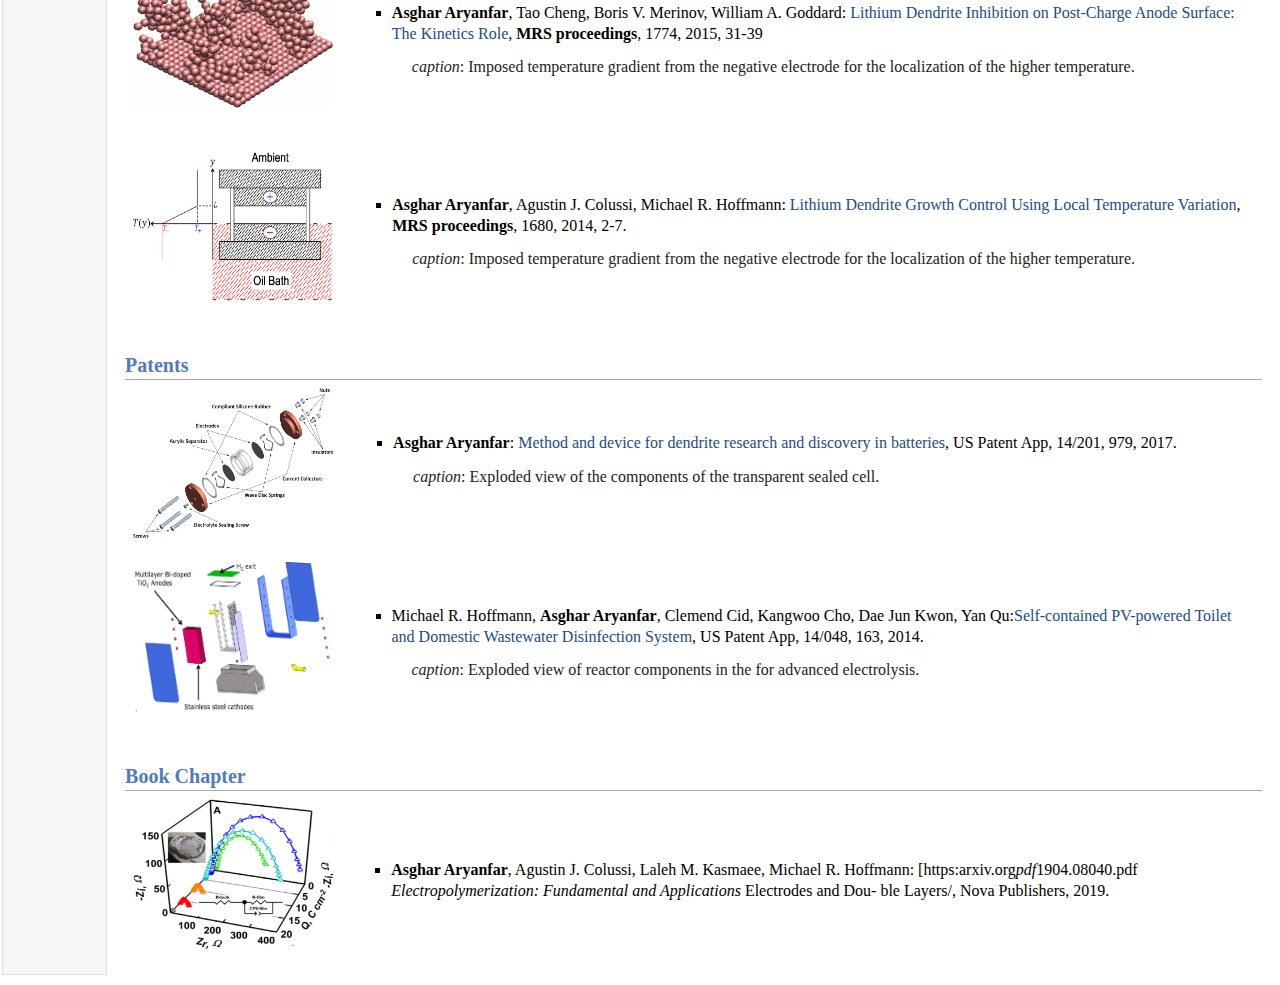
<file: publications.html>
<!DOCTYPE html PUBLIC "-//W3C//DTD XHTML 1.1//EN"
  "http://www.w3.org/TR/xhtml11/DTD/xhtml11.dtd">
<html xmlns="http://www.w3.org/1999/xhtml" xml:lang="en">
<head>
<meta name="generator" content="jemdoc, see http://jemdoc.jaboc.net/" />
<meta http-equiv="Content-Type" content="text/html;charset=utf-8" />
<link rel="stylesheet" href="jemdoc.css" type="text/css" />
<title></title>
</head>
<body>
<table summary="Table for page layout." id="tlayout">
<tr valign="top">
<td id="layout-menu">
<div class="menu-item"><a href="index.html">Home</a></div>
<div class="menu-item"><a href="research.html">Research</a></div>
<div class="menu-item"><a href="publications.html" class="current">Publications</a></div>
<div class="menu-item"><a href="teaching.html">Teaching</a></div>
<div class="menu-item"><a href="courses.html">Courses</a></div>
<div class="menu-item"><a href="Resume_AsgharAryanfar_14Aug19.pdf">Resume/CV</a></div>
<div class="menu-item"><a href="activities.html">Activities</a></div>
</td>
<td id="layout-content">
<h1>Publications</h1>
<h2>Preprints</h2>
<table class="imgtable"><tr><td>
<a href="/Users/aryanfar/Dropbox/Web/images/J12SafeUnsafe.png"><img src="images/J12SafeUnsafe.png" alt="alt text" width="200px" height="150px" /></a>&nbsp;</td>
<td align="left"><ul>
<li><p><b>Asghar Aryanfar</b>, Michael R. Hoffmann, William A. Goddard III: <tt><i>Finite Pulse Waves for Efficient Suppression of Mesoscale Dendrites in Rechargeable Batteries</i></tt>, submitted, 2019  <a href="https://arxiv.org/pdf/1908.02362.pdf">[ArXiv]</a> <br /></p>
</li>
</ul>
<dl>
<dt></dt>
<dd><p><i>caption</i>: Recognizing safe/unsafe zones based on pulse parameters for controlling the dendrites.</p></dd>
</dl>
</td></tr></table>
<table class="imgtable"><tr><td>
<a href="/Users/aryanfar/Dropbox/Web/images/J13DispFieldExp.png"><img src="images/J13DispFieldExp.png" alt="alt text" width="200px" height="100px" /></a>&nbsp;</td>
<td align="left"><ul>
<li><p><tt> <b>Asghar Aryanfar</b>, Irem Şanal, Jaime Marian: <i>Novel Percolation-based Measure for Fibre Efficacy in FRC Beams</i>, 2019 <a href="/Users/aryanfar/Dropbox/Web/pdfs/FibreMeasure_13Aug19.pdf">[PDF]</a></tt> <br /></p>
</li>
</ul>
<dl>
<dt></dt>
<dd><p><i>caption</i>: Computing the area of the effective formed cracks and intensity map of the displacement field. </p></dd>
</dl>
</td></tr></table>
<h2>Cover Image</h2>
<table class="imgtable"><tr><td>
<a href="/Users/aryanfar/Dropbox/Web/images/JCPCoverImage.jpg"><img src="images/JCPCoverImage.jpg" alt="alt text" width="200px" height="250px" /></a>&nbsp;</td>
<td align="left"><ul>
<li><p><a href="https://aip.scitation.org/journal/jcp">The Journal of Chemical Physics</a>: Interview on extending battery lifetime with offline warming. <br /> </p>
</li>
</ul>
<dl>
<dt></dt>
<dd><p><i>caption</i>: Naked-eye observation of amorphous/quasi-fractal lithium dendrites.</p></dd>
</dl>
<ul>
<li><p>News Coverage </p>
<ul>
<li><p><a href="https://phys.org/news/2015-10-battery-lifetime.html">American Institute of Physics(AIP)</a></p>
</li>
<li><p><a href="https://www.sciencedaily.com/releases/2015/10/151001131948.htm">Science Daily</a></p>
</li>
<li><p><a href="https://www.materialstoday.com/energy/news/heating-could-offer-longerlasting-batteries/">Materials Today</a></p>
</li>
</ul>

</li>
</ul>
</td></tr></table>
<h2>Journals</h2>
<table class="imgtable"><tr><td>
<a href="/Users/aryanfar/Dropbox/Web/images/J11Percolation.png"><img src="images/J11Percolation.png" alt="alt text" width="200px" height="180px" /></a>&nbsp;</td>
<td align="left"><ul>
<li><p><b>Asghar Aryanfar</b>, William A. Goddard III, Jaime Marian: <a href="https://doi.org/10.1016/j.corsci.2019.06.013"><i>Constriction Percolation Model for Coupled Di ffusion-Reaction Corrosion of Zirconium in PWR</i></a>, <b>Corrosion Science</b>, 158, 2019, 108058.]</p>
</li>
</ul>
<dl>
<dt></dt>
<dd><p><i>caption</i>: The center-initiated bond percolation with original porosity of <img class="eq" src="eqs/2515424358060857795-130.png" alt="phi=0.62" style="vertical-align: -4px" />. (black line: shortest path) </p></dd>
</dl>
</td></tr></table>
<table class="imgtable"><tr><td>
<a href="/Users/aryanfar/Dropbox/Web/images/J10DiffMigVectors.png"><img src="images/J10DiffMigVectors.png" alt="alt text" width="200px" height="150px" /></a>&nbsp;</td>
<td align="left"><ul>
<li><p><b>Asghar Aryanfar</b>, Daniel J. Brooks, William A. Goddard III: <a href="https://doi.org/10.1557/adv.2018.97"><i>Theoretical Pulse Charge for the Optimal Inhibition of Growing Dendrites</i></a>, <b>MRS Advances</b>, 1, 2018, 1-7. </p>
</li>
</ul>
<dl>
<dt></dt>
<dd><p><i>caption</i>: The illustration of diffusion vector <img class="eq" src="eqs/5119332508484113920-130.png" alt="delta{vec{r}_D}" style="vertical-align: -3px" /> formed from random walks as well as the electromigration vector <img class="eq" src="eqs/5119332508475113813-130.png" alt="delta{vec{r}_M}" style="vertical-align: -3px" /> in the microstructure tip.</p></dd>
</dl>
</td></tr></table>
<table class="imgtable"><tr><td>
<a href="/Users/aryanfar/Dropbox/Web/images/J9MultiLayer.png"><img src="images/J9MultiLayer.png" alt="alt text" width="200px" height="200px" /></a>&nbsp;</td>
<td align="left"><ul>
<li><p>Michael Reyes, <b>Asghar Aryanfar</b>, Soon Woong Baek, Jaime Marian: <a href="https://doi.org/10.1016/j.jnucmat.2018.07.025"><i>Multilayer interface tracking model of zirconium clad oxidation</i></a>, <b>Journal of Nuclear Materials</b>, 509 (2018) 550-565.</p>
</li>
</ul>
<dl>
<dt></dt>
<dd><p><i>caption</i>: The real-time computation diagram of (semi-)saturated multilayer oxidation. </p></dd>
</dl>
</td></tr></table>
<table class="imgtable"><tr><td>
<a href="/Users/aryanfar/Dropbox/Web/images/J8LiMech.png"><img src="images/J8LiMech.png" alt="alt text" width="200px" height="150px" /></a>&nbsp;</td>
<td align="left"><ul>
<li><p>Chen Xu, Zeeshan Ahmad, <b>Asghar Aryanfar</b>, Venkat Viswanathan, and Julia R. Greer: <a href="https://doi.org/10.1073/pnas.1615733114"><i>Enhanced strength and temperature dependence of mechanical properties of Li at small scales and its implications for Li metal anodes</i></a>: <b>Proceedings of National Academy of Science (PNAS)</b>, 114,1, 2017, pp 57-61.</p>
</li>
</ul>
<dl>
<dt></dt>
<dd><p><i>caption</i>: The compression of the oxygen-free lithium pillars in the beginning (left) and end (right) state, where the the failure occurs from the weakest shear band, likely from the plane (111). </p></dd>
</dl>
</td></tr></table>
<table class="imgtable"><tr><td>
<a href="/Users/aryanfar/Dropbox/Web/images/J7OxideDevelopment.png"><img src="images/J7OxideDevelopment.png" alt="alt text" width="200px" height="150px" /></a>&nbsp;</td>
<td align="left"><ul>
<li><p><b>Asghar Aryanfar</b>, John Thomas, Anton Van der Ven, Dunghua Xu, Jin Yang, Bilge Yildiz and Jaime Marian: <a href="https://link.springer.com/article/10.1007/s11837-016-2129-1"><i>Integrated Computational Modeling of Water Side Corrosion in Zirconium Metal Clad</i></a>, <b>Journal of Minerals Metals and Materials (JOM)</b>, 47, 2016, 1543-1851.</p>
</li>
</ul>
<dl>
<dt></dt>
<dd><p><i>caption</i>: The oxide development versus time for 4 type of light water reactors, including the breakaway behavior. </p></dd>
</dl>
</td></tr></table>
<table class="imgtable"><tr><td>
<a href="/Users/aryanfar/Dropbox/Web/images/J6FlourideAdditive.png"><img src="images/J6FlourideAdditive.png" alt="alt text" width="200px" height="150px" /></a>&nbsp;</td>
<td align="left"><ul>
<li><p>Laleh Majarie Kasmaee, <b>Asghar Aryanfar</b>, Zarui Chikneyan, Michael R. Hoffmann, Agustin J. Colussi: <a href="https://doi.org/10.1016/j.cplett.2016.08.045"><i>Lithium Batteries: Improving solid-electrolyte interphases via underpotential electropolymerization</i></a>, <b>Chemical Physics Letters</b>, 661, 2016, 51-59. </p>
</li>
</ul>
<dl>
<dt></dt>
<dd><p><i>caption</i>: The electrochemical impedance spectroscopy (EIS) behavior of the electrolyte in the presence of fluoride additive. Inset: The equivalent circuit of the interfacial double layer region and the further bulk region.</p></dd>
</dl>
</td></tr></table>
<table class="imgtable"><tr><td>
<a href="/Users/aryanfar/Dropbox/Web/images/J5Annealing.png"><img src="images/J5Annealing.png" alt="alt text" width="200px" height="150px" /></a>&nbsp;</td>
<td align="left"><ul>
<li><p><b>Asghar Aryanfar</b>, Tao Cheng, Agustin J. Colussi, Boris V. Merinov, William A. Goddard III, and Michael R. Hoffmann: <a href="https://doi.org/10.1063/1.4930014"><i>Annealing kinetics of electrodeposited lithium dendrites</i></a>, <b>The Journal of Chemical Physics</b>, 143, 13, 2015, 134701. </p>
</li>
</ul>
<dl>
<dt></dt>
<dd><p><i>caption</i>: The temperature-dependent tracking of the tip atoms as they hop and relax to a higher coordination number (i.e. lower energy state). </p></dd>
</dl>
</td></tr></table>
<table class="imgtable"><tr><td>
<a href="/Users/aryanfar/Dropbox/Web/images/J4TempGrad.png"><img src="images/J4TempGrad.png" alt="alt text" width="200px" height="150px" /></a>&nbsp;</td>
<td align="left"><ul>
<li><p><b>Asghar Aryanfar</b>, Daniel J. Brooks, Boris V. Merinov, William A. Goddard, Agustin J. Colussi and Michael R. Hoffmann: <a href="https://pubs.rsc.org/-/content/articlelanding/2015/cp/c4cp05786d"><i>Thermal relaxation of lithium dendrites</i></a>, <b>Physical Chemistry Chemical Physics</b>, 17, 2015, 8000-8005. </p>
</li>
</ul>
<dl>
<dt></dt>
<dd><p><i>caption</i>: Representation of the localization of the curvature-dependent temperature distribution in the vicinity of the convex/concave interfaces.</p></dd>
</dl>
</td></tr></table>
<table class="imgtable"><tr><td>
<a href="/Users/aryanfar/Dropbox/Web/images/J3DeadLithium.png"><img src="images/J3DeadLithium.png" alt="alt text" width="200px" height="75px" /></a>&nbsp;</td>
<td align="left"><ul>
<li><p><b>Asghar Aryanfar</b>, Daniel J. Brooks, Agustin J. Colussi and Michael R. Hoffmann: <a href="https://pubs.rsc.org/en/content/articlelanding/2014/cp/c4cp03590a"><i>Quantifying the Dependence of Dead Lithium Losses on Cycling Period in Lithium Metal Batteries</i></a>: <b>Physical Chemistry Chemical Physics</b>, 16 (45), 2014, 24965-24970.</p>
</li>
</ul>
<dl>
<dt></dt>
<dd><p><i>caption</i>: The binarized image of the dendritic electrodeposits (left) with the extracted dead lithium crystals by means of recursive programming (right).</p></dd>
</dl>
</td></tr></table>
<table class="imgtable"><tr><td>
<a href="/Users/aryanfar/Dropbox/Web/images/J2PulseDendrites.png"><img src="images/J2PulseDendrites.png" alt="alt text" width="200px" height="150px" /></a>&nbsp;</td>
<td align="left"><ul>
<li><p><b>Asghar Aryanfar</b>, Daniel J. Brooks,, William A. Goddard III, Agustin J. Colussi and Michael R. Hoffmann: <a href="https://pubs.acs.org/doi/abs/10.1021/jz500207a"><i>Dynamics of Lithium Dendrite Growth and Inhibition: Pulse Charging Experiments and Monte Carlo Calculations</i></a>: <b>Journal of Physical Chemistry Letters</b>, 5(10), 2014, 1721-1726. </p>
</li>
</ul>
<dl>
<dt></dt>
<dd><p><i>caption</i>: The amorphous propagation of dendritic microstructures, representing electric field vectors (blue) and iso-potential lines (gray).</p></dd>
</dl>
</td></tr></table>
<table class="imgtable"><tr><td>
<a href="/Users/aryanfar/Dropbox/Web/images/J1CODReduction.png"><img src="images/J1CODReduction.png" alt="alt text" width="200px" height="150px" /></a>&nbsp;</td>
<td align="left"><ul>
<li><p>Kangwoo Cho, Yan Qu, Dae Jun Kwon, Hao Zhang, Clement Cid, <b>Asghar Aryanfar</b>, Michael R.  Hoffmann: <a href="https://pubs.acs.org/doi/abs/10.1021/es404137u"><i>Effects of Anodic Potential and Chloride Ion on Overall Reactivity in Semiconductor Electrochemical Reactors Designed for Solar-Powered Wastewater Treatment</i></a>, <b>Environmental Science and Technology</b>, 48(4), 2014, 2377-2384.</p>
</li>
</ul>
<dl>
<dt></dt>
<dd><p><i>caption</i>: The reduction of the chemical oxidation demand (COD) in the wastewater throughout the time for versus electrode composition of semi-conductors. </p></dd>
</dl>
</td></tr></table>
<h2>Conference Proceedings</h2>
<table class="imgtable"><tr><td>
<a href="/Users/aryanfar/Dropbox/Web/images/C4Bulk.png"><img src="images/C4Bulk.png" alt="alt text" width="200px" height="150px" /></a>&nbsp;</td>
<td align="left"><ul>
<li><p><b>Asghar Aryanfar</b>, Tao Cheng, William A. Goddard: <a href="http://ecst.ecsdl.org/content/80/10/365.short">Bulk Properties of Amorphous Lithium Dendrites</a>, <b>ECS Transactions</b>, 80 (10), 2017, 365-370. </p>
</li>
</ul>
<dl>
<dt></dt>
<dd><p><i>caption</i>: The bulk modulus of the dendritic microstructures, compared with the lattice values.</p></dd>
</dl>
</td></tr></table>
<table class="imgtable"><tr><td>
<a href="/Users/aryanfar/Dropbox/Web/images/C3DendriteKinetics.png"><img src="images/C3DendriteKinetics.png" alt="alt text" width="200px" height="150px" /></a>&nbsp;</td>
<td align="left"><ul>
<li><p><b>Asghar Aryanfar</b>, Tao Cheng, Boris V. Merinov, William A. Goddard: <a href="https://doi.org/10.1557/opl.2015.745">Lithium Dendrite Inhibition on Post-Charge Anode Surface: The Kinetics Role</a>, <b>MRS proceedings</b>, 1774, 2015, 31-39 </p>
</li>
</ul>
<dl>
<dt></dt>
<dd><p><i>caption</i>: Imposed temperature gradient from the negative electrode for the localization of the higher temperature.</p></dd>
</dl>
</td></tr></table>
<table class="imgtable"><tr><td>
<a href="/Users/aryanfar/Dropbox/Web/images/C4LocalTemperatureVariation.png"><img src="images/C4LocalTemperatureVariation.png" alt="alt text" width="200px" height="150px" /></a>&nbsp;</td>
<td align="left"><ul>
<li><p><b>Asghar Aryanfar</b>, Agustin J. Colussi, Michael R. Hoffmann: <a href="https://doi.org/10.1557/opl.2014.890">Lithium Dendrite Growth Control Using Local Temperature Variation</a>, <b>MRS proceedings</b>, 1680, 2014, 2-7.</p>
</li>
</ul>
<dl>
<dt></dt>
<dd><p><i>caption</i>: Imposed temperature gradient from the negative electrode for the localization of the higher temperature.</p></dd>
</dl>
</td></tr></table>
<h2>Patents</h2>
<table class="imgtable"><tr><td>
<a href="/Users/aryanfar/Dropbox/Web/images/P2ExplodedView.png"><img src="images/P2ExplodedView.png" alt="alt text" width="200px" height="150px" /></a>&nbsp;</td>
<td align="left"><ul>
<li><p><b>Asghar Aryanfar</b>: <a href="https://patentimages.storage.googleapis.com/6a/31/96/56cca0861f08f1/US9620808.pdf">Method and device for dendrite research and discovery in batteries</a>, US Patent App, 14/201, 979, 2017.</p>
</li>
</ul>
<dl>
<dt></dt>
<dd><p><i>caption</i>: Exploded view of the components of the transparent sealed cell. </p></dd>
</dl>
</td></tr></table>
<table class="imgtable"><tr><td>
<a href="/Users/aryanfar/Dropbox/Web/images/P1Reactor.png"><img src="images/P1Reactor.png" alt="alt text" width="200px" height="150px" /></a>&nbsp;</td>
<td align="left"><ul>
<li><p>Michael R. Hoffmann, <b>Asghar Aryanfar</b>, Clemend Cid, Kangwoo Cho, Dae Jun Kwon, Yan Qu:<a href="https://patents.google.com/patent/US20140209479A1/en/">Self-contained PV-powered
Toilet and Domestic Wastewater Disinfection System</a>, US Patent App, 14/048, 163, 2014. </p>
</li>
</ul>
<dl>
<dt></dt>
<dd><p><i>caption</i>: Exploded view of reactor components in the for advanced electrolysis.</p></dd>
</dl>
</td></tr></table>
<h2>Book Chapter</h2>
<table class="imgtable"><tr><td>
<a href="/Users/aryanfar/Dropbox/Web/images/B1Nyquist.png"><img src="images/B1Nyquist.png" alt="alt text" width="200px" height="150px" /></a>&nbsp;</td>
<td align="left"><ul>
<li><p><b>Asghar Aryanfar</b>, Agustin J. Colussi, Laleh M. Kasmaee, Michael R. Hoffmann: [https:<i></i>arxiv.org<i>pdf</i>1904.08040.pdf <i>Electropolymerization: Fundamental and Applications</i> Electrodes and Dou- ble Layers/, Nova Publishers, 2019. </p>
</li>
</ul>
</td></tr></table>
</td>
</tr>
</table>
</body>
</html>
</file>
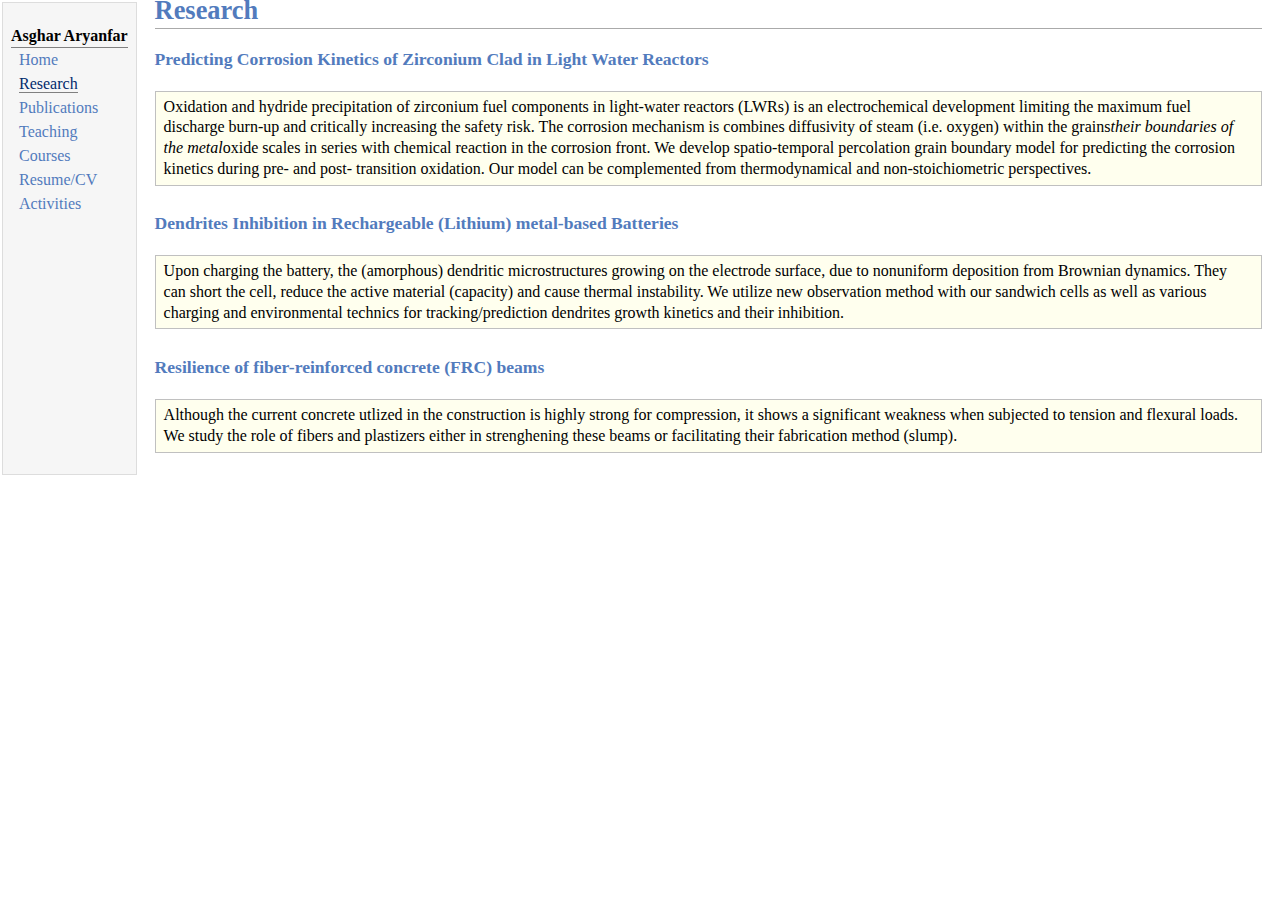
<file: research.html>
<!DOCTYPE html PUBLIC "-//W3C//DTD XHTML 1.1//EN"
  "http://www.w3.org/TR/xhtml11/DTD/xhtml11.dtd">
<html xmlns="http://www.w3.org/1999/xhtml" xml:lang="en">
<head>
<meta name="generator" content="jemdoc, see http://jemdoc.jaboc.net/" />
<meta http-equiv="Content-Type" content="text/html;charset=utf-8" />
<link rel="stylesheet" href="jemdoc.css" type="text/css" />
<title></title>
</head>
<body>
<table summary="Table for page layout." id="tlayout">
<tr valign="top">
<td id="layout-menu">
<div class="menu-category"><b>Asghar Aryanfar</b></div>
<div class="menu-item"><a href="index.html">Home</a></div>
<div class="menu-item"><a href="research.html" class="current">Research</a></div>
<div class="menu-item"><a href="publications.html">Publications</a></div>
<div class="menu-item"><a href="teaching.html">Teaching</a></div>
<div class="menu-item"><a href="courses.html">Courses</a></div>
<div class="menu-item"><a href="Resume_AsgharAryanfar_14Aug19.pdf">Resume/CV</a></div>
<div class="menu-item"><a href="activities.html">Activities</a></div>
</td>
<td id="layout-content">
<h1>Research </h1>
<h3>Predicting Corrosion Kinetics of Zirconium Clad in Light Water Reactors </h3>
<div class="infoblock">
<div class="blocktitle"></div>
<div class="blockcontent">
<p>Oxidation and hydride precipitation of zirconium fuel components in light-water reactors (LWRs) is an electrochemical development limiting the maximum fuel discharge burn-up and critically increasing the safety risk.  The corrosion mechanism is combines diffusivity of steam (i.e. oxygen) within the grains<i>their boundaries of the metal</i>oxide scales in series with chemical reaction in the corrosion front. We develop spatio-temporal percolation grain boundary model for predicting the corrosion kinetics during pre- and post- transition oxidation. Our model can be complemented from thermodynamical and non-stoichiometric perspectives.</p>
</div></div>
<h3>Dendrites Inhibition in Rechargeable (Lithium) metal-based Batteries</h3>
<div class="infoblock">
<div class="blocktitle"></div>
<div class="blockcontent">
<p>Upon charging the battery, the (amorphous) dendritic microstructures growing on the electrode surface, due to nonuniform deposition from Brownian dynamics. They can short the cell, reduce the active material (capacity) and cause thermal instability. We utilize new observation method with our sandwich cells as well as various charging and environmental technics for tracking/prediction dendrites growth kinetics and their inhibition. </p>
</div></div>
<h3>Resilience of fiber-reinforced concrete (FRC) beams</h3>
<div class="infoblock">
<div class="blocktitle"></div>
<div class="blockcontent">
<p>Although the current concrete utlized in the construction is highly strong for compression, it shows a significant weakness when subjected to tension and flexural loads. We study the role of fibers and plastizers either in strenghening these beams or facilitating their fabrication method (slump).</p>
</div></div>
</td>
</tr>
</table>
</body>
</html>
</file>
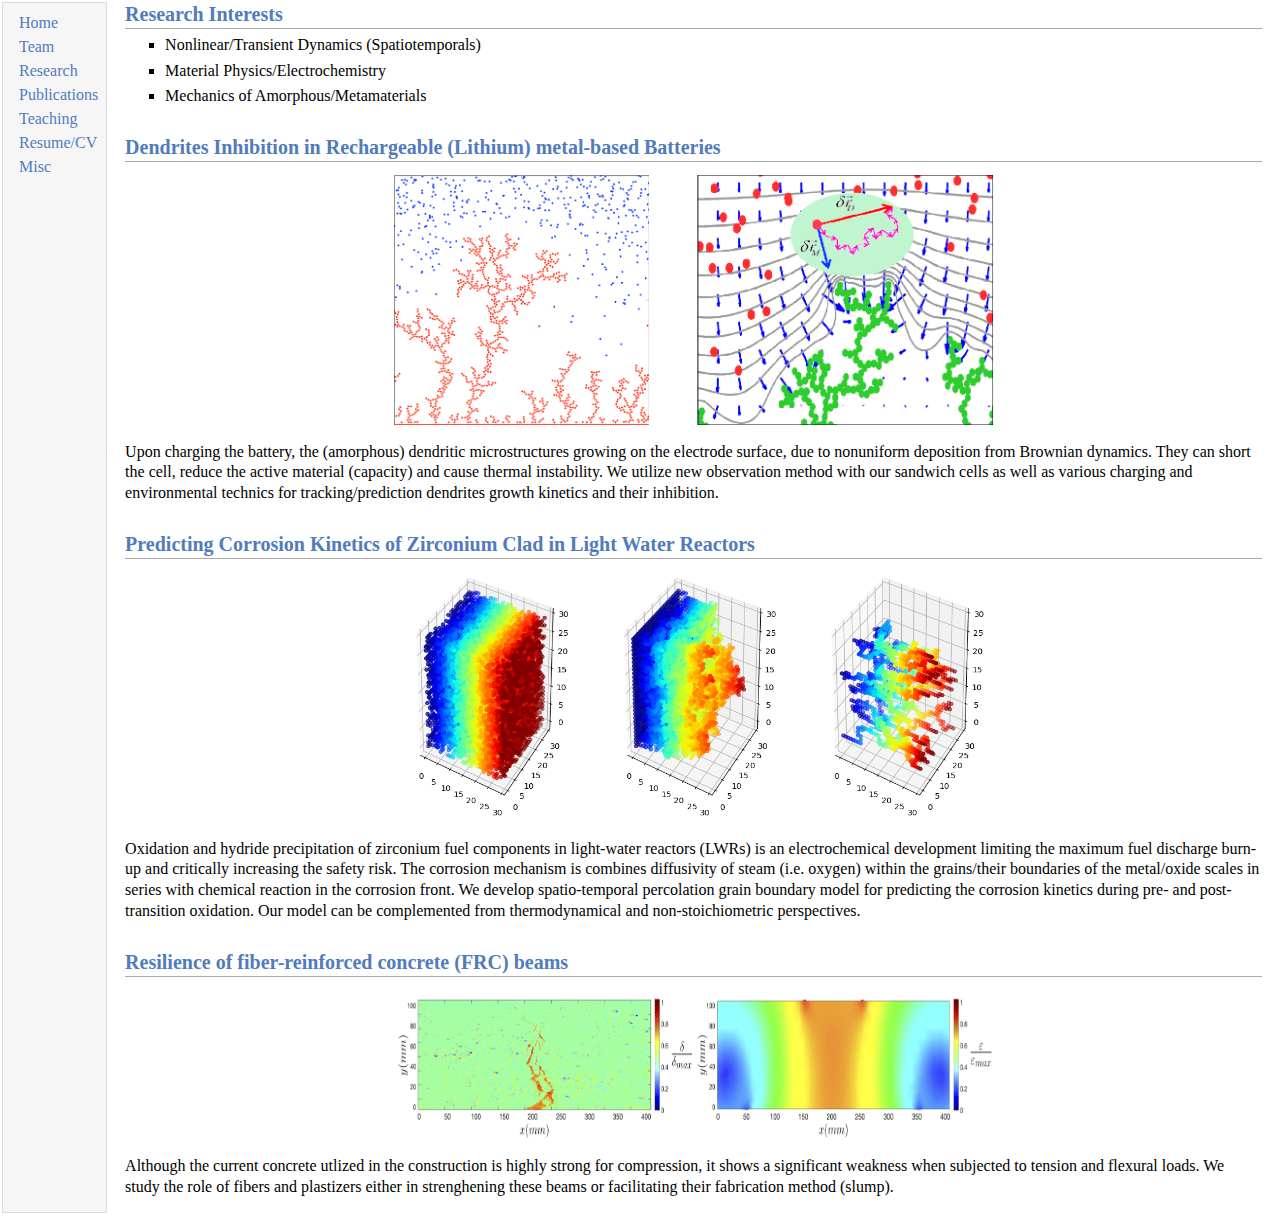
<file: Research.html>
<!DOCTYPE html PUBLIC "-//W3C//DTD XHTML 1.1//EN"
  "http://www.w3.org/TR/xhtml11/DTD/xhtml11.dtd">
<html xmlns="http://www.w3.org/1999/xhtml" xml:lang="en">
<head>
<meta name="generator" content="jemdoc, see http://jemdoc.jaboc.net/" />
<meta http-equiv="Content-Type" content="text/html;charset=utf-8" />
<link rel="stylesheet" href="jemdoc.css" type="text/css" />
<title></title>
</head>
<body>
<table summary="Table for page layout." id="tlayout">
<tr valign="top">
<td id="layout-menu">
<div class="menu-item"><a href="index.html">Home</a></div>
<div class="menu-item"><a href="Team.html">Team</a></div>
<div class="menu-item"><a href="Research.html">Research</a></div>
<div class="menu-item"><a href="Publications.html">Publications</a></div>
<div class="menu-item"><a href="Teaching.html">Teaching</a></div>
<div class="menu-item"><a href="Materials/Resume_AsgharAryanfar_15Oct20.pdf">Resume/CV</a></div>
<div class="menu-item"><a href="Misc.html">Misc</a></div>
</td>
<td id="layout-content">
<h2>Research Interests</h2>
<ul>
<li><p>Nonlinear/Transient Dynamics (Spatiotemporals)   </p>
</li>
<li><p>Material Physics/Electrochemistry</p>
</li>
<li><p>Mechanics of Amorphous/Metamaterials</p>
</li>
</ul>
<h2>Dendrites Inhibition in Rechargeable (Lithium) metal-based Batteries</h2>
<p><center><img src="Figures/Dendrite.png" style="width:600px;height:250px;"></center></p>
<p>Upon charging the battery, the (amorphous) dendritic microstructures growing on the electrode surface, due to nonuniform deposition from Brownian dynamics. They can short the cell, reduce the active material (capacity) and cause thermal instability. We utilize new observation method with our sandwich cells as well as various charging and environmental technics for tracking/prediction dendrites growth kinetics and their inhibition. </p>
<h2>Predicting Corrosion Kinetics of Zirconium Clad in Light Water Reactors </h2>
<p><center><img src="Figures/SamplePercolation.png" style="width:600px;height:250px;"></center></p>
<p>Oxidation and hydride precipitation of zirconium fuel components in light-water reactors (LWRs) is an electrochemical development limiting the maximum fuel discharge burn-up and critically increasing the safety risk.  The corrosion mechanism is combines diffusivity of steam (i.e. oxygen) within the grains/their boundaries of the metal/oxide scales in series with chemical reaction in the corrosion front. We develop spatio-temporal percolation grain boundary model for predicting the corrosion kinetics during pre- and post- transition oxidation. Our model can be complemented from thermodynamical and non-stoichiometric perspectives.</p>
<h2>Resilience of fiber-reinforced concrete (FRC) beams</h2>
<p><center><img src="Figures/Fields.png" style="width:600px;height:150px;"></center></p>
<p>Although the current concrete utlized in the construction is highly strong for compression, it shows a significant weakness when subjected to tension and flexural loads. We study the role of fibers and plastizers either in strenghening these beams or facilitating their fabrication method (slump).</p>
</td>
</tr>
</table>
</body>
</html>
</file>
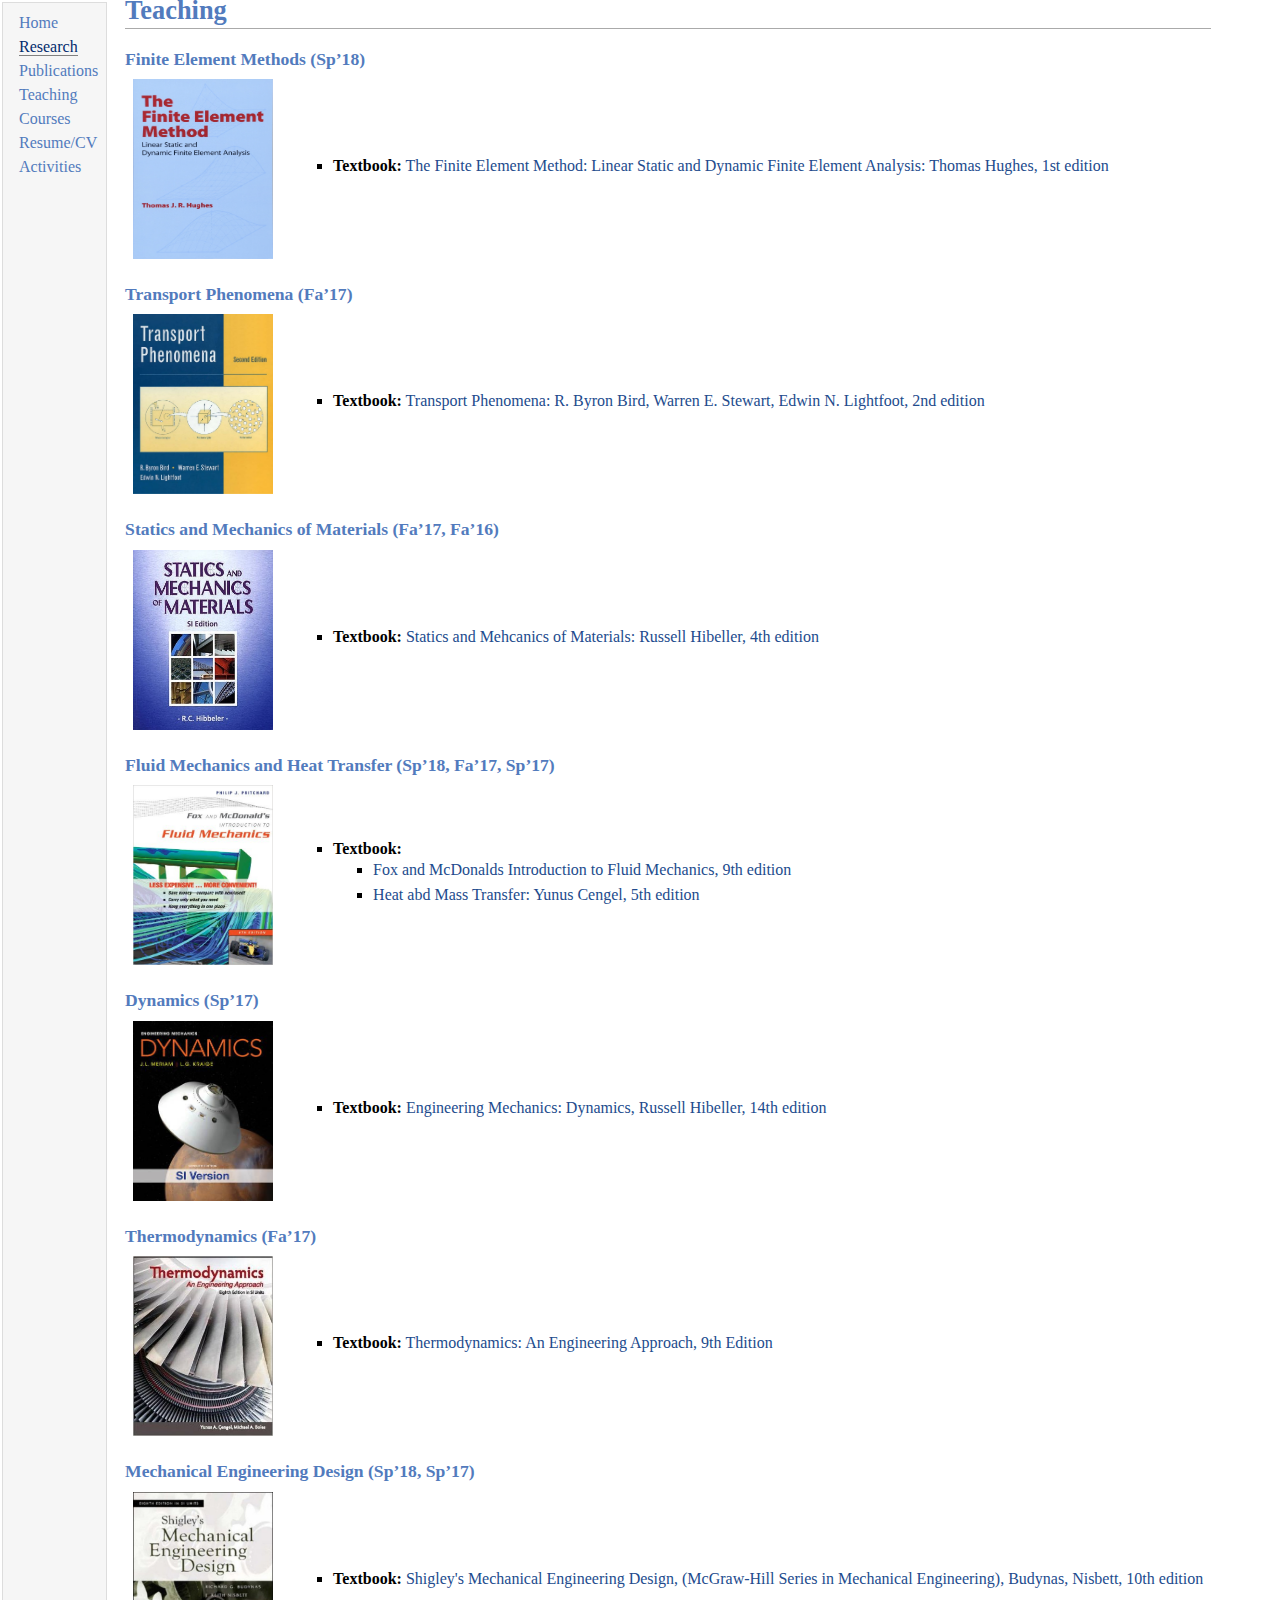
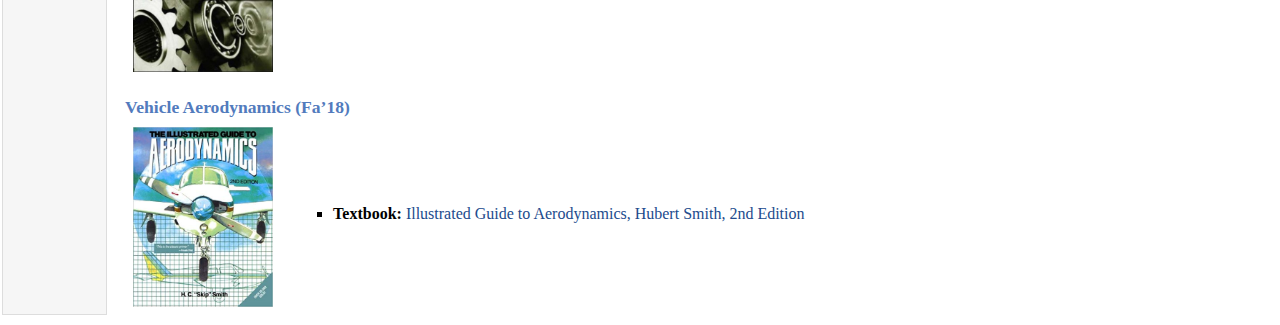
<file: teaching.html>
<!DOCTYPE html PUBLIC "-//W3C//DTD XHTML 1.1//EN"
  "http://www.w3.org/TR/xhtml11/DTD/xhtml11.dtd">
<html xmlns="http://www.w3.org/1999/xhtml" xml:lang="en">
<head>
<meta name="generator" content="jemdoc, see http://jemdoc.jaboc.net/" />
<meta http-equiv="Content-Type" content="text/html;charset=utf-8" />
<link rel="stylesheet" href="jemdoc.css" type="text/css" />
<title></title>
</head>
<body>
<table summary="Table for page layout." id="tlayout">
<tr valign="top">
<td id="layout-menu">
<div class="menu-item"><a href="index.html">Home</a></div>
<div class="menu-item"><a href="research.html" class="current">Research</a></div>
<div class="menu-item"><a href="publications.html">Publications</a></div>
<div class="menu-item"><a href="teaching.html">Teaching</a></div>
<div class="menu-item"><a href="courses.html">Courses</a></div>
<div class="menu-item"><a href="Resume_AsgharAryanfar_14Aug19.pdf">Resume/CV</a></div>
<div class="menu-item"><a href="activities.html">Activities</a></div>
</td>
<td id="layout-content">
<h1>Teaching </h1>
<h3>Finite Element Methods (Sp&rsquo;18)</h3>
<table class="imgtable"><tr><td>
<a href="/Users/aryanfar/Dropbox/Web/images/FiniteElement.png"><img src="images/FiniteElement.png" alt="alt text" width="140px" height="180px" /></a>&nbsp;</td>
<td align="left"><ul>
<li><p><b>Textbook:</b> <a href="https://www.amazon.ca/Finite-Element-Method-Dynamic-Analysis/dp/0486411818">The Finite Element Method: Linear Static and Dynamic Finite Element Analysis:  Thomas Hughes, 1st edition</a> </p>
</li>
</ul>
</td></tr></table>
<h3>Transport Phenomena (Fa&rsquo;17)</h3>
<table class="imgtable"><tr><td>
<a href="/Users/aryanfar/Dropbox/Web/images/TransportPhenomena.jpg"><img src="images/TransportPhenomena.jpg" alt="alt text" width="140px" height="180px" /></a>&nbsp;</td>
<td align="left"><ul>
<li><p><b>Textbook:</b> <a href="https://www.amazon.com/Transport-Phenomena-Revised-Byron-Bird-ebook/dp/B078KHL3Z1/ref=sr_1_1?keywords=transport+phenomena&amp;qid=1565855549&amp;s=gateway&amp;sr=8-1">Transport Phenomena:  R. Byron Bird, Warren E. Stewart, Edwin N. Lightfoot, 2nd edition</a></p>
</li>
</ul>
</td></tr></table>
<h3>Statics and Mechanics of Materials (Fa&rsquo;17, Fa&rsquo;16) </h3>
<table class="imgtable"><tr><td>
<a href="/Users/aryanfar/Dropbox/Web/images/StaticsMechanicsMaterials.jpeg"><img src="images/StaticsMechanicsMaterials.jpeg" alt="alt text" width="140px" height="180px" /></a>&nbsp;</td>
<td align="left"><ul>
<li><p><b>Textbook:</b> <a href="https://www.amazon.com/Statics-Mechanics-Materials-Russell-Hibbeler/dp/0133451607/ref=sr_1_3?keywords=statics+and+mechanics+of+materials&amp;qid=1565856603&amp;s=books&amp;sr=1-3">Statics and Mehcanics of Materials: Russell Hibeller,  4th edition</a></p>
</li>
</ul>
</td></tr></table>
<h3>Fluid Mechanics and Heat Transfer (Sp&rsquo;18, Fa&rsquo;17, Sp&rsquo;17)</h3>
<table class="imgtable"><tr><td>
<a href="/Users/aryanfar/Dropbox/Web/images/FluidMechanics.jpg"><img src="images/FluidMechanics.jpg" alt="alt text" width="140px" height="180px" /></a>&nbsp;</td>
<td align="left"><ul>
<li><p><b>Textbook:</b> </p>
<ul>
<li><p><a href="https://www.amazon.com/Fox-McDonalds-Introduction-Fluid-Mechanics-ebook/dp/B00V8QE1HS/ref=sr_1_1?keywords=fluid+mechanics+fox&amp;qid=1565860474&amp;s=books&amp;sr=1-1">Fox and McDonalds Introduction to Fluid Mechanics, 9th edition</a></p>
</li>
<li><p><a href="https://www.amazon.com/Heat-Mass-Transfer-Yunus-Cengel/dp/9339223195/ref=sr_1_2?keywords=heat+transfer+cengel&amp;qid=1565862959&amp;s=books&amp;sr=1-2">Heat abd Mass Transfer: Yunus Cengel,  5th edition</a></p>
</li>
</ul>

</li>
</ul>
</td></tr></table>
<h3>Dynamics (Sp&rsquo;17) </h3>
<table class="imgtable"><tr><td>
<a href="/Users/aryanfar/Dropbox/Web/images/Dynamics.jpg"><img src="images/Dynamics.jpg" alt="alt text" width="140px" height="180px" /></a>&nbsp;</td>
<td align="left"><ul>
<li><p><b>Textbook:</b> <a href="https://www.amazon.com/s?k=engineering+dynamics&amp;ref=nb_sb_noss_1">Engineering Mechanics: Dynamics, Russell Hibeller, 14th edition</a></p>
</li>
</ul>
</td></tr></table>
<h3>Thermodynamics (Fa&rsquo;17)</h3>
<table class="imgtable"><tr><td>
<a href="/Users/aryanfar/Dropbox/Web/images/Thermodynamics.jpg"><img src="images/Thermodynamics.jpg" alt="alt text" width="140px" height="180px" /></a>&nbsp;</td>
<td align="left"><ul>
<li><p><b>Textbook:</b> <a href="https://www.amazon.com/Thermodynamics-NA/dp/1260092682/ref=sr_1_4?keywords=thermodynamics&amp;qid=1565859607&amp;s=gateway&amp;sr=8-4">Thermodynamics: An Engineering Approach, 9th Edition</a></p>
</li>
</ul>
</td></tr></table>
<h3>Mechanical Engineering Design (Sp&rsquo;18, Sp&rsquo;17)</h3>
<table class="imgtable"><tr><td>
<a href="/Users/aryanfar/Dropbox/Web/images/MachineDesign.jpg"><img src="images/MachineDesign.jpg" alt="alt text" width="140px" height="180px" /></a>&nbsp;</td>
<td align="left"><ul>
<li><p><b>Textbook:</b> <a href="https://www.amazon.com/Shigleys-Mechanical-Engineering-Design-McGraw-Hill/dp/0073398209/ref=sr_1_2?keywords=mechanical+engineering+design&amp;qid=1565859742&amp;s=gateway&amp;sr=8-2">Shigley's Mechanical Engineering Design, (McGraw-Hill Series in Mechanical Engineering), Budynas, Nisbett, 10th edition</a></p>
</li>
</ul>
</td></tr></table>
<h3>Vehicle Aerodynamics (Fa&rsquo;18) </h3>
<table class="imgtable"><tr><td>
<a href="/Users/aryanfar/Dropbox/Web/images/Aerodynamics.jpg"><img src="images/Aerodynamics.jpg" alt="alt text" width="140px" height="180px" /></a>&nbsp;</td>
<td align="left"><ul>
<li><p><b>Textbook:</b> <a href="https://www.amazon.com/Illustrated-Guide-Aerodynamics-Hubert-Smith/dp/0830639012/ref=sr_1_3?keywords=aerodynamics&amp;qid=1565859852&amp;s=gateway&amp;sr=8-3">Illustrated Guide to Aerodynamics, Hubert Smith, 2nd Edition</a></p>
</li>
</ul>
</td></tr></table>
</td>
</tr>
</table>
</body>
</html>
</file>
<file: jemdoc.css>
/* Default css file for jemdoc. */

table#tlayout {
    border: none;
    border-collapse: separate;
    background: white;
}

body {
	background: white;
	font-family: Georgia, serif;
	padding-bottom: 8px;
	margin: 0;
}

#layout-menu {
	background: #f6f6f6;
	border: 1px solid #dddddd;
	padding-top: 0.5em;
	padding-left: 8px;
	padding-right: 8px;
	font-size: 1.0em;
	width: auto;
	white-space: nowrap;
    text-align: left;
    vertical-align: top;
}

#layout-menu td {
	background: #f4f4f4;
    vertical-align: top;
}

#layout-content {
	padding-top: 0.0em;
	padding-left: 1.0em;
	padding-right: 1.0em;
    border: none;
    background: white;
    text-align: left;
    vertical-align: top;
}

#layout-menu a {
	line-height: 1.5em;
	margin-left: 0.5em;
}

tt {
    background: #ffffdd;
}

pre, tt {
	font-size: 90%;
	font-family: monaco, monospace;
}

a, a > tt {
	color: #224b8d;
	text-decoration: none;
}

a:hover {
	border-bottom: 1px gray dotted;
}

#layout-menu a.current:link, #layout-menu a.current:visited {
	color: #022b6d;
	border-bottom: 1px gray solid;
}
#layout-menu a:link, #layout-menu a:visited, #layout-menu a:hover {
	color: #527bbd;
	text-decoration: none;
}
#layout-menu a:hover {
	text-decoration: none;
}

div.menu-category {
	border-bottom: 1px solid gray;
	margin-top: 0.8em;
	padding-top: 0.2em;
	padding-bottom: 0.1em;
	font-weight: bold;
}

div.menu-item {
	padding-left: 16px;
	text-indent: -16px;
}

div#toptitle {
	padding-bottom: 0.2em;
	margin-bottom: 1.5em;
	border-bottom: 3px double gray;
}

/* Reduce space if we begin the page with a title. */
div#toptitle + h2, div#toptitle + h3 {
	margin-top: -0.7em;
}

div#subtitle {
	margin-top: 0.0em;
	margin-bottom: 0.0em;
	padding-top: 0em;
	padding-bottom: 0.1em;
}

em {
	font-style: italic;
}

strong {
	font-weight: bold;
}


h1, h2, h3 {
	color: #527bbd;
	margin-top: 0.7em;
	margin-bottom: 0.3em;
	padding-bottom: 0.2em;
	line-height: 1.0;
	padding-top: 0.5em;
	border-bottom: 1px solid #aaaaaa;
}

h1 {
	font-size: 165%;
}

h2 {
	padding-top: 0.8em;
	font-size: 125%;
}

h2 + h3 {
    padding-top: 0.2em;
}

h3 {
	font-size: 110%;
	border-bottom: none;
}

p {
	margin-top: 0.0em;
	margin-bottom: 0.8em;
	padding: 0;
	line-height: 1.3;
}

pre {
	padding: 0;
	margin: 0;
}

div#footer {
	font-size: small;
	border-top: 1px solid #c0c0c0;
	padding-top: 0.1em;
	margin-top: 4.0em;
	color: #c0c0c0;
}

div#footer a {
	color: #80a0b0;
}

div#footer-text {
	float: left;
	padding-bottom: 8px;
}

ul, ol, dl {
	margin-top: 0.2em;
	padding-top: 0;
	margin-bottom: 0.8em;
}

dt {
	margin-top: 0.5em;
	margin-bottom: 0;
}

dl {
	margin-left: 20px;
}

dd {
	color: #222222;
}

dd > *:first-child {
	margin-top: 0;
}

ul {
	list-style-position: outside;
	list-style-type: square;
}

p + ul, p + ol {
	margin-top: -0.5em;
}

li ul, li ol {
	margin-top: -0.3em;
}

ol {
	list-style-position: outside;
	list-style-type: decimal;
}

li p, dd p {
	margin-bottom: 0.3em;
}


ol ol {
	list-style-type: lower-alpha;
}

ol ol ol {
	list-style-type: lower-roman;
}

p + div.codeblock {
	margin-top: -0.6em;
}

div.codeblock, div.infoblock {
	margin-right: 0%;
	margin-top: 1.2em;
	margin-bottom: 1.3em;
}

div.blocktitle {
	font-weight: bold;
	color: #cd7b62;
	margin-top: 1.2em;
	margin-bottom: 0.1em;
}

div.blockcontent {
	border: 1px solid silver;
	padding: 0.3em 0.5em;
}

div.infoblock > div.blockcontent {
	background: #ffffee;
}

div.blockcontent p + ul, div.blockcontent p + ol {
	margin-top: 0.4em;
}

div.infoblock p {
	margin-bottom: 0em;
}

div.infoblock li p, div.infoblock dd p {
	margin-bottom: 0.5em;
}

div.infoblock p + p {
	margin-top: 0.8em;
}

div.codeblock > div.blockcontent {
	background: #f6f6f6;
}

span.pycommand {
	color: #000070;
}

span.statement {
	color: #008800;
}
span.builtin {
	color: #000088;
}
span.special {
	color: #990000;
}
span.operator {
	color: #880000;
}
span.error {
	color: #aa0000;
}
span.comment, span.comment > *, span.string, span.string > * {
	color: #606060;
}

@media print {
	#layout-menu { display: none; }
}

#fwtitle {
	margin: 2px;
}

#fwtitle #toptitle {
	padding-left: 0.5em;
	margin-bottom: 0.5em;
}

#layout-content h1:first-child, #layout-content h2:first-child, #layout-content h3:first-child {
	margin-top: -0.7em;
}

div#toptitle h1, #layout-content div#toptitle h1 {
	margin-bottom: 0.0em;
	padding-bottom: 0.1em;
	padding-top: 0;
	margin-top: 0.5em;
	border-bottom: none;
}

img.eq {
	padding: 0;
	padding-left: 0.1em;
	padding-right: 0.1em;
	margin: 0;
}

img.eqwl {
	padding-left: 2em;
	padding-top: 0.6em;
	padding-bottom: 0.2em;
	margin: 0;
}

table {
    border: 2px solid black;
    border-collapse: collapse;
}

td {
    padding: 2px;
    padding-left: 0.5em;
    padding-right: 0.5em;
    text-align: center;
    border: 1px solid gray;
}

table + table {
    margin-top: 1em;
}

tr.heading {
    font-weight: bold;
    border-bottom: 2px solid black;
}

img {
    border: none;
}

table.imgtable, table.imgtable td {
    border: none;
    text-align: left;
}
</file>
<file: Home_files/Home.css>
.style {
    padding: 4px;
}
.paragraph_style {
    color: rgb(255, 255, 255);
    font-family: 'Georgia', serif;
    font-size: 25px;
    font-stretch: normal;
    font-style: normal;
    font-variant: normal;
    font-weight: 400;
    letter-spacing: 0;
    line-height: 34px;
    margin-bottom: 0px;
    margin-left: 0px;
    margin-right: 0px;
    margin-top: 0px;
    opacity: 1.00;
    padding-bottom: 0px;
    padding-top: 0px;
    text-align: left;
    text-decoration: none;
    text-indent: 0px;
    text-transform: none;
}
.paragraph_style_1 {
    color: rgb(255, 255, 255);
    font-family: 'Georgia', serif;
    font-size: 16px;
    font-stretch: normal;
    font-style: normal;
    font-variant: normal;
    font-weight: 400;
    letter-spacing: 0;
    line-height: 23px;
    margin-bottom: 0px;
    margin-left: 0px;
    margin-right: 0px;
    margin-top: 0px;
    opacity: 1.00;
    padding-bottom: 0px;
    padding-top: 0px;
    text-align: left;
    text-decoration: none;
    text-indent: 0px;
    text-transform: none;
}
.style_SkipStroke_2 {
    background: transparent;
    opacity: 1.00;
}
.style_External_630_151 {
    position: relative;
}
.style_SkipStroke {
    background: transparent;
    opacity: 1.00;
}
.style_SkipStroke_1 {
    background: transparent;
    opacity: 1.00;
}
.Body {
    color: rgb(88, 77, 77);
    font-family: 'ArialMT', 'Arial', sans-serif;
    font-size: 15px;
    font-stretch: normal;
    font-style: normal;
    font-variant: normal;
    font-weight: 400;
    letter-spacing: 0;
    line-height: 20px;
    margin-bottom: 0px;
    margin-left: 0px;
    margin-right: 0px;
    margin-top: 0px;
    opacity: 1.00;
    padding-bottom: 0px;
    padding-top: 0px;
    text-align: left;
    text-decoration: none;
    text-indent: 0px;
    text-transform: none;
}
.Normal {
    padding: 4px;
}
.Normal_External_630_151 {
    position: relative;
}
.graphic_generic_body_textbox_style_default_SkipStroke {
    background: transparent;
    opacity: 1.00;
}
.graphic_generic_title_textbox_style_default_SkipStroke {
    background: transparent;
    opacity: 1.00;
}
.graphic_image_style_default_SkipStroke {
    background: transparent;
    opacity: 1.00;
}
.graphic_shape_layout_style_default_External_630_32 {
    position: relative;
}
.graphic_shape_layout_style_default {
    padding: 4px;
}
.bumper {
    font-size: 1px;
    line-height: 1px;
}
.tinyText {
    font-size: 1px;
    line-height: 1px;
}
#widget0 a:hover {
    color: rgb(0, 0, 0);
    text-decoration: underline;
}
#widget0 a:visited {
    color: rgb(121, 121, 121);
    text-decoration: underline;
}
#widget0 a {
    color: rgb(88, 77, 77);
    text-decoration: underline;
}
.spacer {
    font-size: 1px;
    line-height: 1px;
}
body { 
    -webkit-text-size-adjust: none;
}
div { 
    overflow: visible; 
}
img { 
    border: none; 
}
.InlineBlock { 
    display: inline; 
}
.InlineBlock { 
    display: inline-block; 
}
.inline-block {
    display: inline-block;
    vertical-align: baseline;
    margin-bottom:0.3em;
}
.inline-block.shape-with-text {
    vertical-align: bottom;
}
.vertical-align-middle-middlebox {
    display: table;
}
.vertical-align-middle-innerbox {
    display: table-cell;
    vertical-align: middle;
}
div.paragraph {
    position: relative;
}
li.full-width {
    width: 100;
}
</file>
<file: Home_files/HomeIE.css>
.inline-block {
    display: inline;
    vertical-align: baseline;
    margin-bottom:-2em;
    margin-top:2em;
    position:relative;
    top:-2em;
}
.vertical-align-middle-middlebox {
    display: block;
    height: auto;
    position: absolute;
    top: 50%;
}
.vertical-align-middle-innerbox {
    display: block;
    position: relative;
    top: -50%;
}
li.full-width {
    width: auto;
}
li div div.inline-block a img {
    text-indent: 0;
}
img {
    -ms-interpolation-mode: bicubic;
}
</file>
<file: Media/IE8.css>
.inline-block {
    display: inline-block;
    vertical-align: baseline;
}
li.full-width {
    width: auto;
}
li div div.inline-block a img {
    text-indent: 0;
}   
img {
    -ms-interpolation-mode: bicubic;
}
</file>
<file: MetaScience_files/MetaScience.css>
.style {
    padding: 4px;
}
.style_SkipStroke_2 {
    background: transparent;
    opacity: 1.00;
}
.style_External_630_50 {
    position: relative;
}
.style_External_630_151 {
    position: relative;
}
.style_SkipStroke {
    background: transparent;
    opacity: 1.00;
}
.style_SkipStroke_1 {
    background: transparent;
    opacity: 1.00;
}
.Body {
    color: rgb(88, 77, 77);
    font-family: 'ArialMT', 'Arial', sans-serif;
    font-size: 15px;
    font-stretch: normal;
    font-style: normal;
    font-variant: normal;
    font-weight: 400;
    letter-spacing: 0;
    line-height: 20px;
    margin-bottom: 0px;
    margin-left: 0px;
    margin-right: 0px;
    margin-top: 0px;
    opacity: 1.00;
    padding-bottom: 0px;
    padding-top: 0px;
    text-align: left;
    text-decoration: none;
    text-indent: 0px;
    text-transform: none;
}
.Header {
    color: rgb(167, 167, 167);
    font-family: 'Arial-BoldMT', 'Arial', sans-serif;
    font-size: 36px;
    font-stretch: normal;
    font-style: normal;
    font-variant: normal;
    font-weight: 700;
    letter-spacing: 0;
    line-height: 42px;
    margin-bottom: 0px;
    margin-left: 0px;
    margin-right: 0px;
    margin-top: 0px;
    opacity: 1.00;
    padding-bottom: 0px;
    padding-top: 0px;
    text-align: center;
    text-decoration: none;
    text-indent: 0px;
    text-transform: none;
}
.Normal {
    padding: 4px;
}
.Normal_External_630_151 {
    position: relative;
}
.Normal_External_630_50 {
    position: relative;
}
.Title {
    color: rgb(88, 77, 77);
    font-family: 'ArialMT', 'Arial', sans-serif;
    font-size: 20px;
    font-stretch: normal;
    font-style: normal;
    font-variant: normal;
    font-weight: 400;
    letter-spacing: 0;
    line-height: 25px;
    margin-bottom: 0px;
    margin-left: 0px;
    margin-right: 0px;
    margin-top: 0px;
    opacity: 1.00;
    padding-bottom: 0px;
    padding-top: 0px;
    text-align: left;
    text-decoration: none;
    text-indent: 0px;
    text-transform: none;
}
.graphic_generic_body_textbox_style_default_SkipStroke {
    background: transparent;
    opacity: 1.00;
}
.graphic_generic_header_textbox_style_default_SkipStroke {
    background: transparent;
    opacity: 1.00;
}
.graphic_generic_title_textbox_style_default_SkipStroke {
    background: transparent;
    opacity: 1.00;
}
.graphic_shape_layout_style_default_External_630_32 {
    position: relative;
}
.graphic_shape_layout_style_default {
    padding: 4px;
}
a {
    color: rgb(88, 77, 77);
    text-decoration: underline;
}
a:visited {
    color: rgb(121, 121, 121);
    text-decoration: underline;
}
a:hover {
    color: rgb(0, 0, 0);
    text-decoration: underline;
}
.bumper {
    font-size: 1px;
    line-height: 1px;
}
.tinyText {
    font-size: 1px;
    line-height: 1px;
}
#widget0 a:hover {
    color: rgb(0, 0, 0);
    text-decoration: underline;
}
#widget0 a:visited {
    color: rgb(121, 121, 121);
    text-decoration: underline;
}
#widget0 a {
    color: rgb(88, 77, 77);
    text-decoration: underline;
}
.spacer {
    font-size: 1px;
    line-height: 1px;
}
body { 
    -webkit-text-size-adjust: none;
}
div { 
    overflow: visible; 
}
img { 
    border: none; 
}
.InlineBlock { 
    display: inline; 
}
.InlineBlock { 
    display: inline-block; 
}
.inline-block {
    display: inline-block;
    vertical-align: baseline;
    margin-bottom:0.3em;
}
.inline-block.shape-with-text {
    vertical-align: bottom;
}
.vertical-align-middle-middlebox {
    display: table;
}
.vertical-align-middle-innerbox {
    display: table-cell;
    vertical-align: middle;
}
div.paragraph {
    position: relative;
}
li.full-width {
    width: 100;
}
</file>
<file: MetaScience_files/MetaScienceIE.css>
.inline-block {
    display: inline;
    vertical-align: baseline;
    margin-bottom:-2em;
    margin-top:2em;
    position:relative;
    top:-2em;
}
.vertical-align-middle-middlebox {
    display: block;
    height: auto;
    position: absolute;
    top: 50%;
}
.vertical-align-middle-innerbox {
    display: block;
    position: relative;
    top: -50%;
}
li.full-width {
    width: auto;
}
li div div.inline-block a img {
    text-indent: 0;
}
img {
    -ms-interpolation-mode: bicubic;
}
</file>
